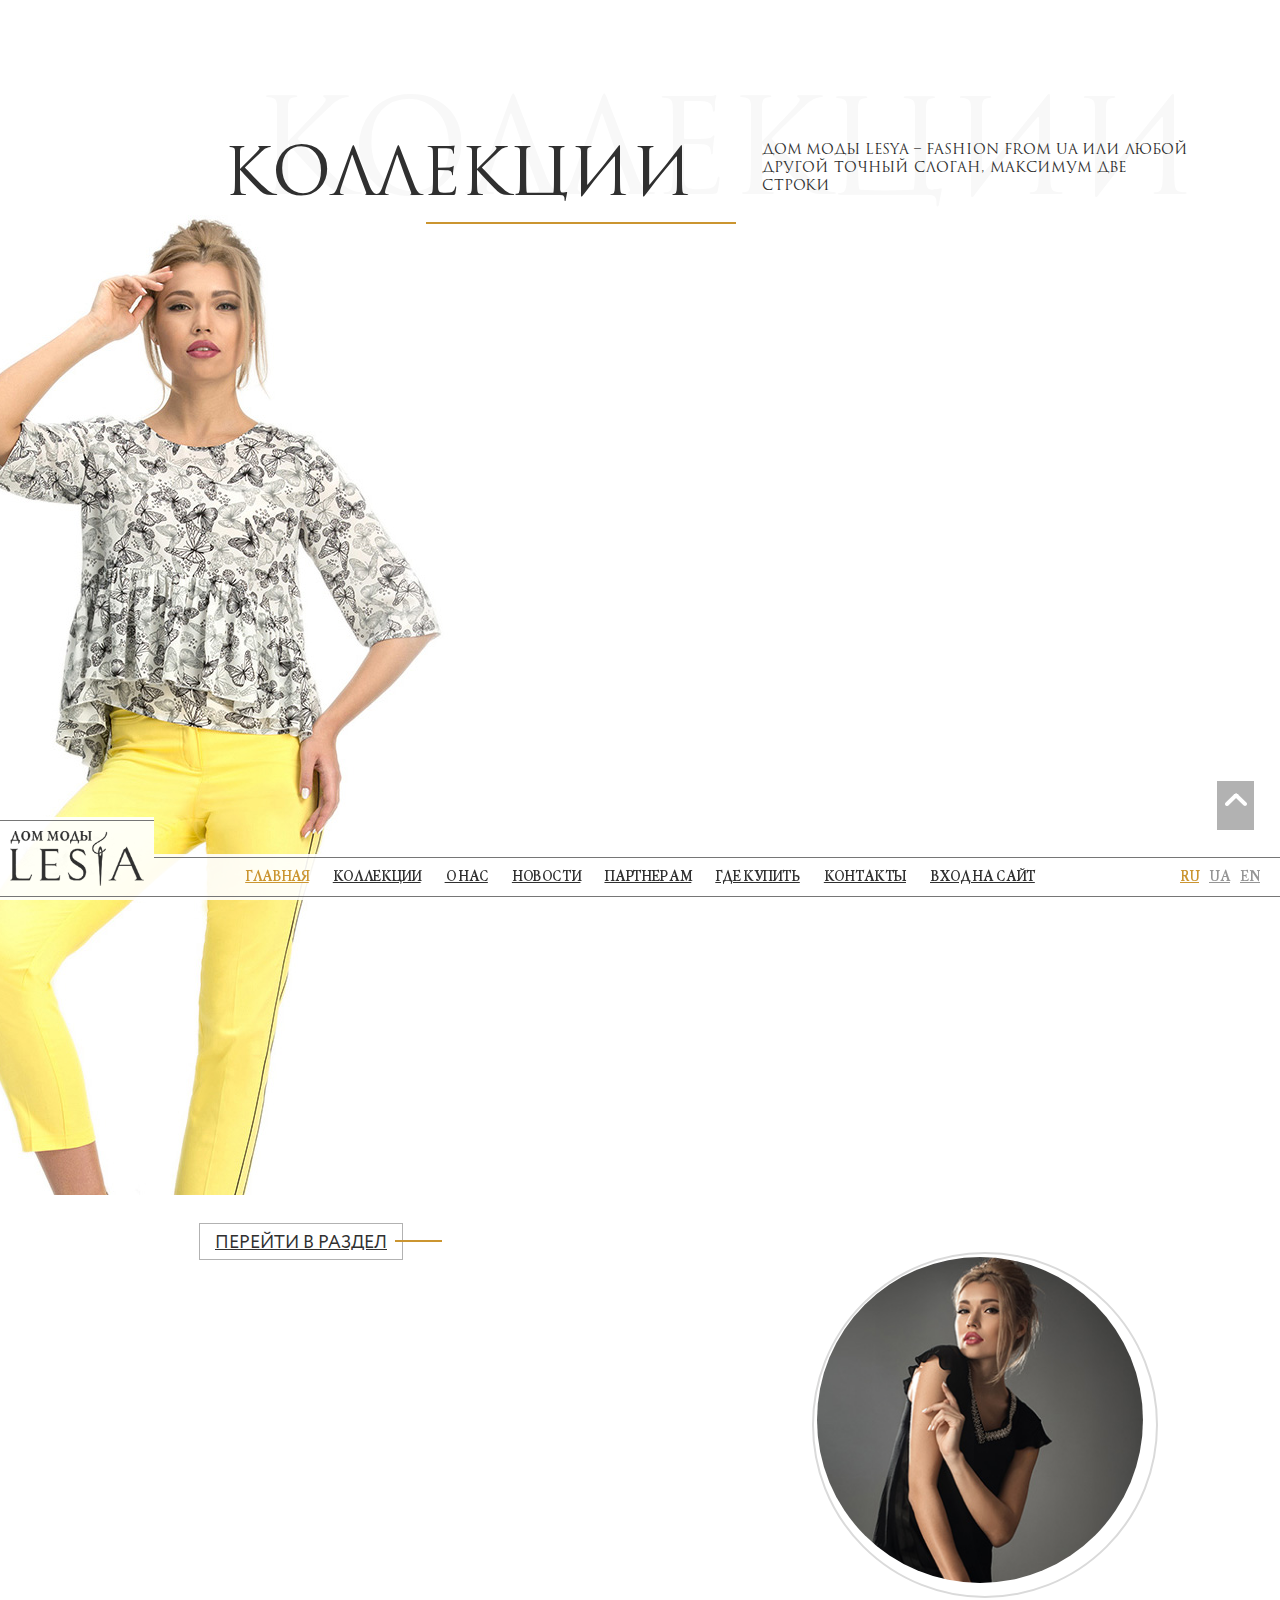
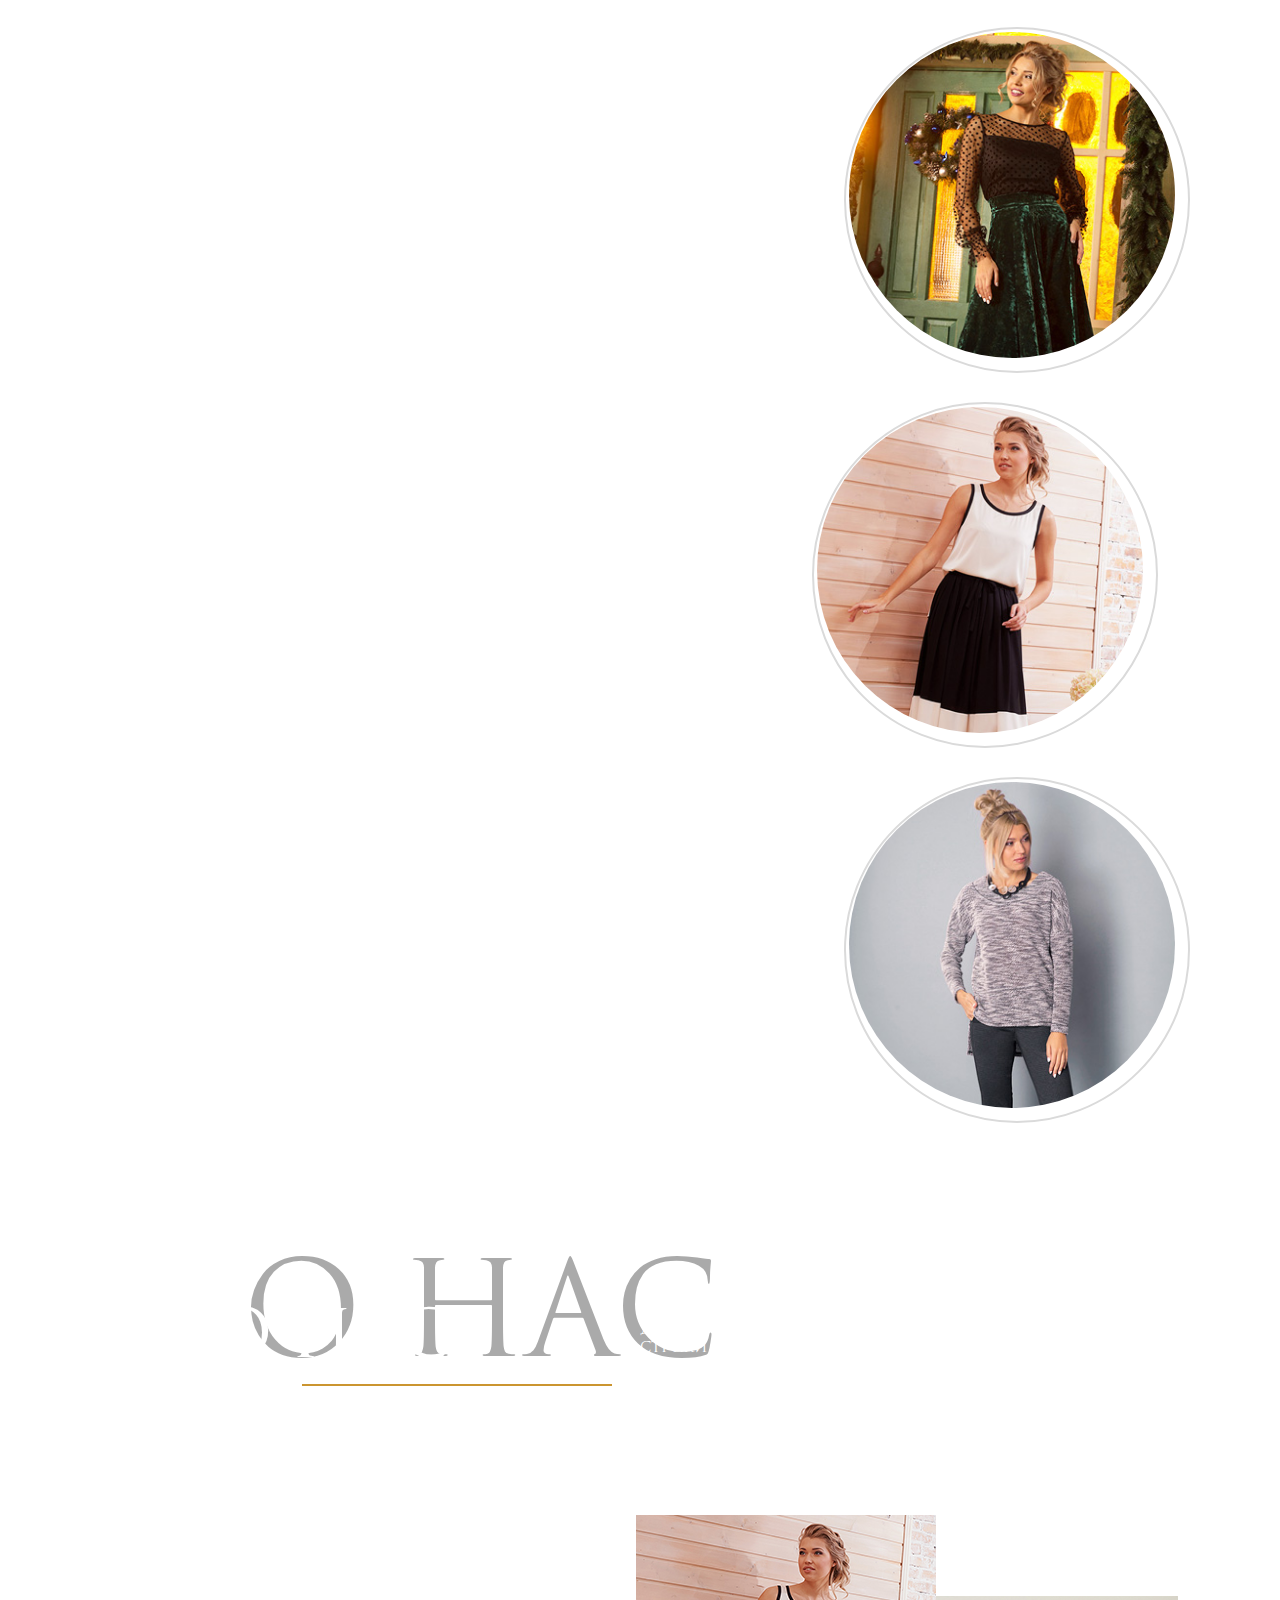
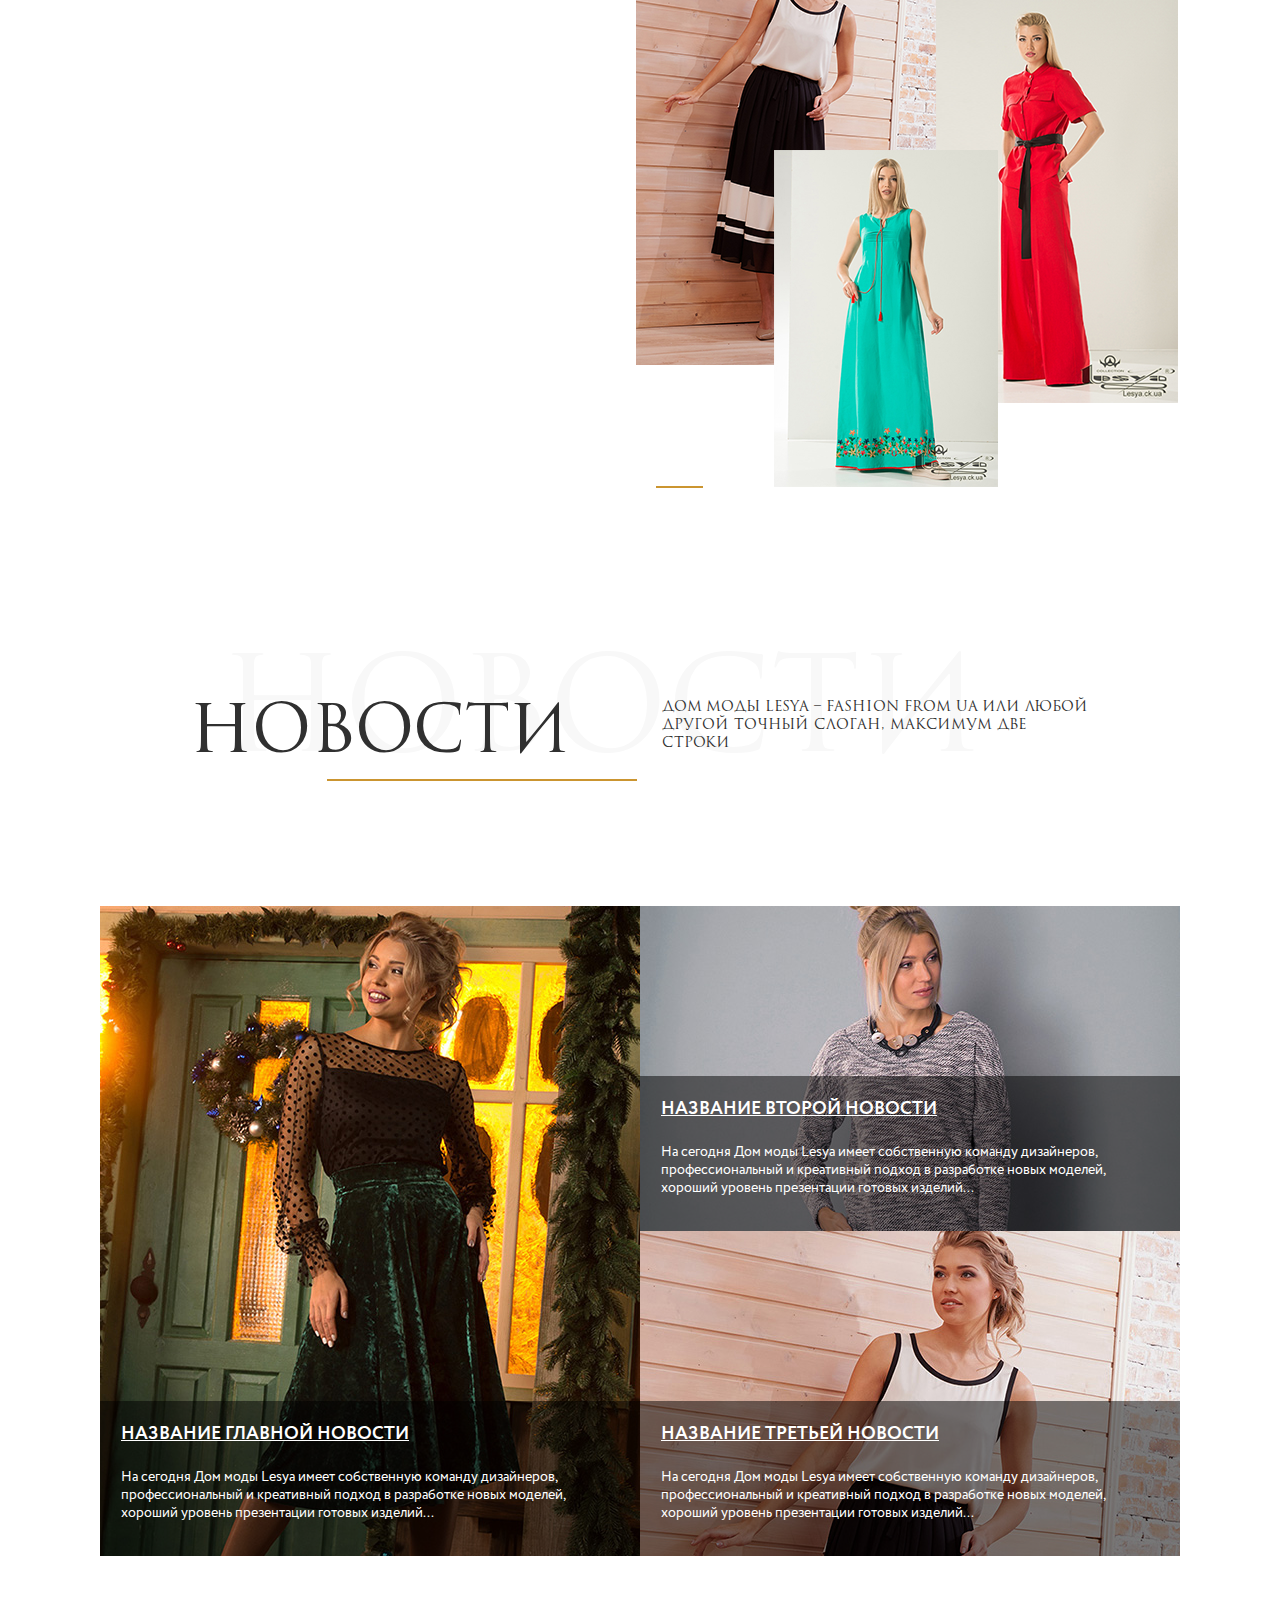
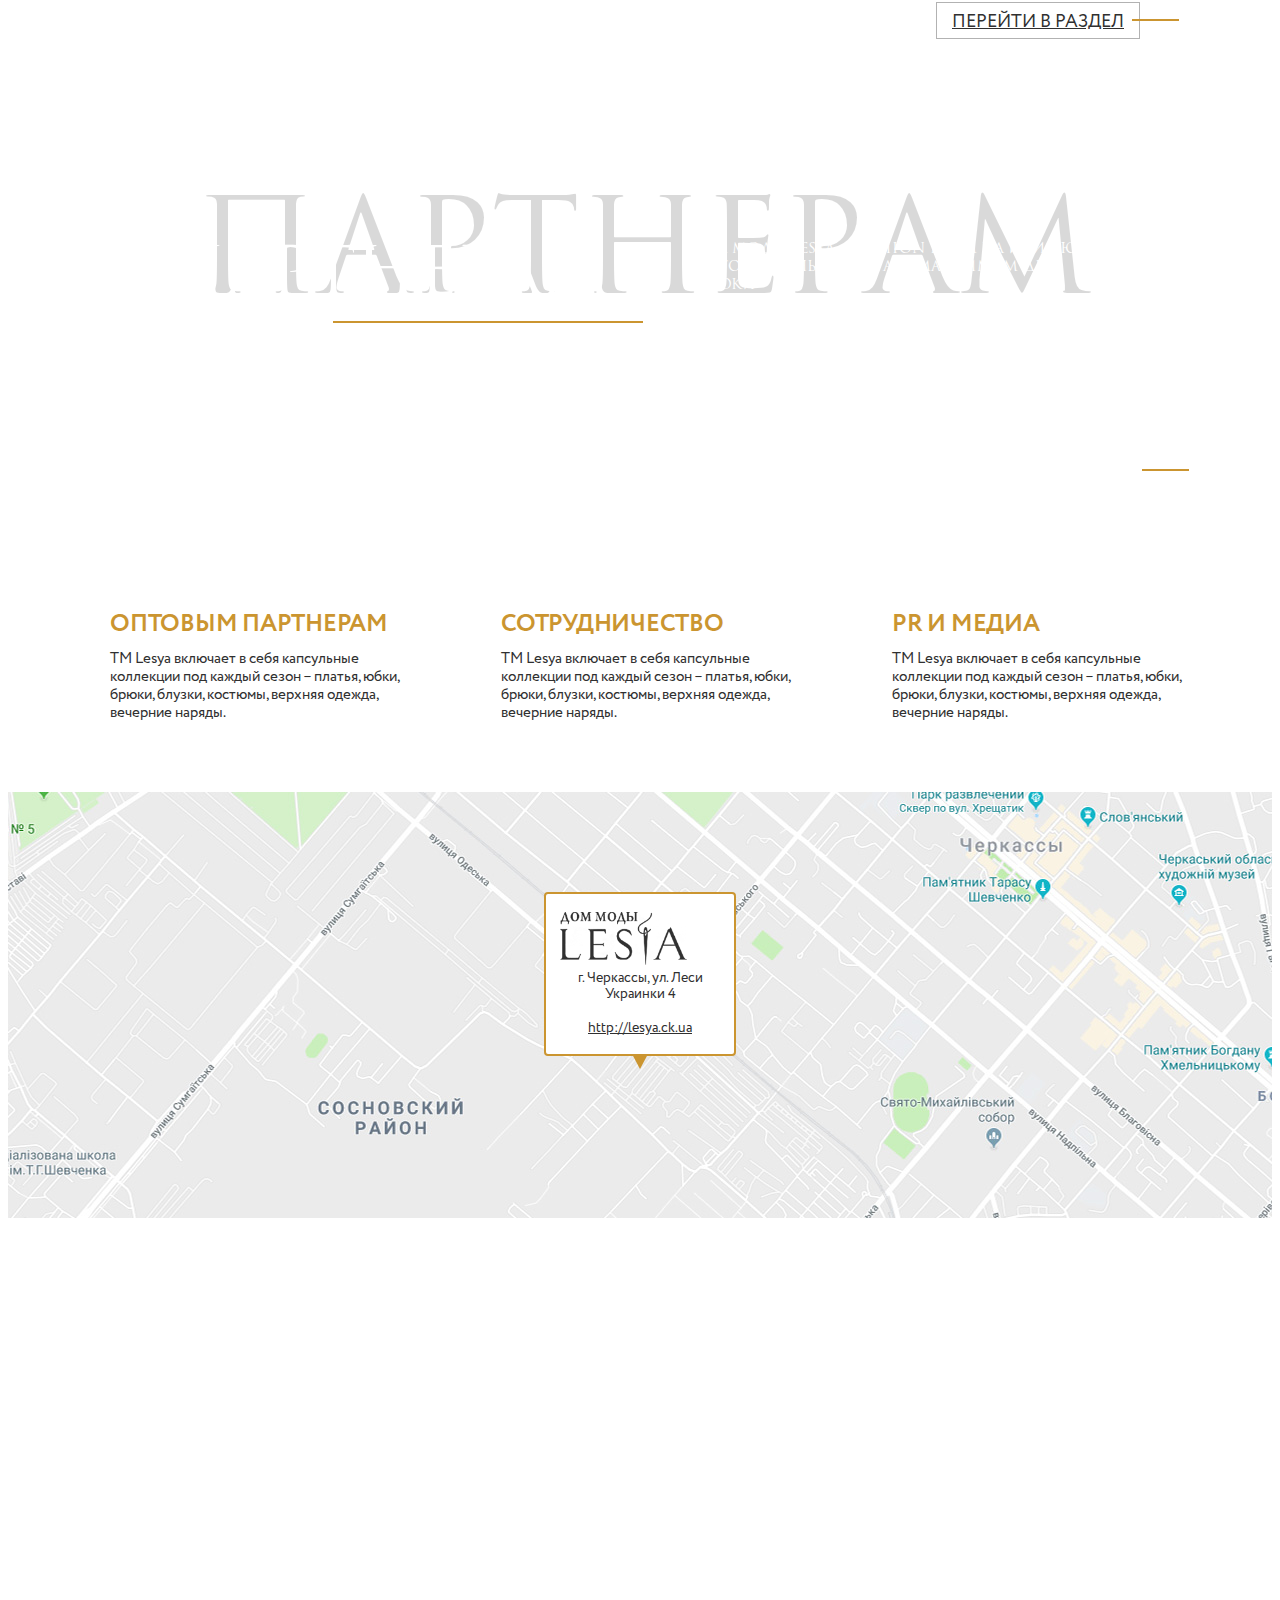
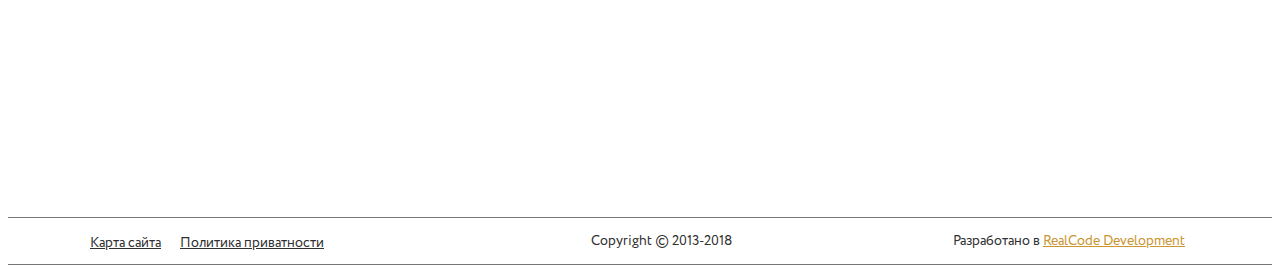
<file: index.html>
<!DOCTYPE html>
<html>
    <head>
        <meta http-equiv="Content-Type" content="text/html; charset=utf-8"/>
        <meta name="viewport" content="width=device-width, initial-scale=1">
        <link rel="shortcut icon" href="images/favicon.png"/>
        <link rel="stylesheet" href="fonts/fonts.css"/>
        <link rel="stylesheet" href="https://cdn.realcodeit.com/css/jquery.fancybox.min.css" />
        <link rel="stylesheet" href="https://cdn.realcodeit.com/css/animate.min.css" />
        <link rel="stylesheet" href="https://cdn.realcodeit.com/css/normalize.min.css" />
        <link rel="stylesheet" href="css/owl.carousel.min.css" />
        <link rel="stylesheet" href="https://cdn.realcodeit.com/css/reset.min.css" />
        <link rel="stylesheet" href="css/main.css"/>
        <title>Lesia</title>
    </head>
    <body>
        <div class="wrapper">
            <header>
                <div class="logo-wrap">
                    <a class="logo" href="#">
                        <img src="images/logo.png" alt="Дом моды Леся"/>
                    </a>
                </div>
                <nav>
                    <ul class="scroller">
                        <li class="active"><a href="#">Главная</a></li>
                        <li><a href="#collections">Коллекции</a></li>
                        <li><a href="#about">О нас</a></li>
                        <li><a href="#news">Новости</a></li>
                        <li><a href="#partners">Партнерам</a></li>
                        <li><a href="#map">Где купить</a></li>
                        <li><a href="#footer">Контакты</a></li>
                        <li><a href="#">Вход на сайт</a></li>
                    </ul>
                </nav>
                <div class="lang-wrap">
                    <div class="lang">
                        <a class="ru active" href="#">Ru</a>
                        <a class="ua" href="#">Ua</a>
                        <a class="en" href="#">En</a>
                    </div>
                </div>
            </header>
            <div class="owl-carousel main-slider" id="main-slider">
                <div class="slide-1">
                    <div class="text-center">
                        <div class="text-wrap">
                            <p class="slogan">Будь загадкой...</p>
                            <p>
                                Здесь находится небольшой приветственный seo-текст, на
                                каждом из слайдов он может быть разным. ТМ Lesya включает
                                в себя капсульные коллекции под каждый сезон – платья,
                                юбки, брюки, блузки, костюмы, верхняя одежда, вечерние
                                наряды.
                            </p>
                        </div>
                    </div>
                </div>
                <div class="slide-2">
                    <div class="text-center">
                        <div class="text-wrap">
                            <p class="slogan">Будь особенной...</p>
                            <p>
                                Здесь находится небольшой приветственный seo-текст, на
                                каждом из слайдов он может быть разным. ТМ Lesya включает
                                в себя капсульные коллекции под каждый сезон – платья,
                                юбки, брюки, блузки, костюмы, верхняя одежда, вечерние
                                наряды.
                            </p>
                        </div>
                    </div>
                </div>
                <div class="slide-3">
                    <div class="text-center">
                        <div class="text-wrap">
                            <p class="slogan">Удивляй...</p>
                            <p>
                                Здесь находится небольшой приветственный seo-текст, на
                                каждом из слайдов он может быть разным. ТМ Lesya включает
                                в себя капсульные коллекции под каждый сезон – платья,
                                юбки, брюки, блузки, костюмы, верхняя одежда, вечерние
                                наряды.
                            </p>
                        </div>
                    </div>
                </div>
            </div>
        </div>
        <div class="collections scrollme" id="collections">
            <div class="collections-center clearfix">
                <div class="title-wrap clearfix">
                    <p>Коллекции</p>
                    <span class="title-shadow">Коллекции</span>
                    <div class="title-descr">
                        Дом моды Lesya – fashion from UA или любой
                        другой точный слоган, максимум две строки
                    </div>
                </div>
                <div
                    class="coll-img animateme"
                    data-when="span"
                    data-from="0.6"
                    data-to="0.2"
                    data-opacity="0"
                    data-translatex="-200"
                >
                </div>
                <ul class="coll-list">
                    <li>
                        <a class="coll-link" href="#"></a>
                        <span>Весна-лето 2018</span>
                        <div class="img-wrap">
                            <img src="images/coll-img-1.jpg" alt=""/>
                        </div>
                    </li>
                    <li>
                        <a class="coll-link" href="#"></a>
                        <span>Вечернее 2018</span>
                        <div class="img-wrap">
                            <img src="images/coll-img-2.jpg" alt=""/>
                        </div>
                    </li>
                    <li>
                        <a class="coll-link" href="#"></a>
                        <span>Осень-Зима 2017-2018</span>
                        <div class="img-wrap">
                            <img src="images/coll-img-3.jpg" alt=""/>
                        </div>
                    </li>
                    <li>
                        <a class="coll-link" href="#"></a>
                        <span>Категории</span>
                        <div class="img-wrap">
                            <img src="images/coll-img-4.jpg" alt=""/>
                        </div>
                    </li>
                </ul>
                <a class="go-to-category" href="#">Перейти в раздел</a>
            </div>
        </div>
        <div class="about" id="about">
            <div class="about-center">
                <div class="title-wrap clearfix">
                    <p>О нас</p>
                    <span class="title-shadow">О нас</span>
                    <div class="title-descr">
                        Дом моды Lesya – fashion from UA или любой
                        другой точный слоган, максимум две строки
                    </div>
                </div>
                <div class="text-about">
                    <p>
                        ТМ Lesya на сегодняшний день выпускает капсульные сезонные
                        коллекции, имеет узкую аудиторию приверженцев бренда среди
                        конечного потребителя, работает по системе продаж через
                        оптовиков без выделения в отдельный бренд, без маркетинговой
                        поддержки. Доля рынка на текущий момент не установлена.
                        Продается как по Украине, так и за рубеж (страны СНГ).
                    </p>
                    <p>
                        Фабрика им. Леси Украинки была создана в 1971 году как
                        фабрика по созданию вышитых изделий.
                    </p>
                    <p>
                        Бренд Lesya появился в 1991 году и продолжает радовать своих
                        приверженцев все более новыми, современными, изысканными
                        коллекциями.
                    </p>
                    <p>
                        На сегодня Дом моды Lesya имеет собственную команду дизайнеров,
                        профессиональный и креативный подход в разработке новых моделей,
                        хороший уровень презентации готовых изделий (презентационный
                        зал, хорошо подобранная модель, профессиональные фото).
                    </p>
                    <a class="go-to-category" href="#">Перейти в раздел</a>
                </div>
                <div class="img-about"></div>
            </div>
        </div>
        <div class="news" id="news">
            <div class="news-center clearfix">
                <div class="title-wrap clearfix">
                    <p>Новости</p>
                    <span class="title-shadow">Новости</span>
                    <div class="title-descr">
                        Дом моды Lesya – fashion from UA или любой
                        другой точный слоган, максимум две строки
                    </div>
                </div>
                <div class="news-wrap">
                    <div class="main-news">
                        <div class="title-news">
                            <a href="#">Название главной новости</a>
                            <p>
                                На сегодня Дом моды Lesya имеет собственную команду
                                дизайнеров, профессиональный и креативный подход в
                                разработке новых моделей, хороший уровень презентации
                                готовых изделий...
                            </p>
                        </div>
                        <img src="images/main-news-bg.jpg" alt="Название главной новости"/>
                    </div>
                    <div class="sub-news">
                        <div class="item">
                            <div class="title-news">
                                <a href="#">Название второй новости</a>
                                <p>
                                    На сегодня Дом моды Lesya имеет собственную команду
                                    дизайнеров, профессиональный и креативный подход в
                                    разработке новых моделей, хороший уровень презентации
                                    готовых изделий...
                                </p>
                            </div>
                            <img src="images/news-bg.jpg" alt="Название второй новости"/>
                        </div>
                        <div class="item">
                            <div class="title-news">
                                <a href="#">Название третьей новости</a>
                                <p>
                                    На сегодня Дом моды Lesya имеет собственную команду
                                    дизайнеров, профессиональный и креативный подход в
                                    разработке новых моделей, хороший уровень презентации
                                    готовых изделий...
                                </p>
                            </div>
                            <img src="images/news-bg-2.jpg" alt="Название третьей новости"/>
                        </div>
                    </div>
                </div>
                <a class="go-to-category" href="#">Перейти в раздел</a>
            </div>
        </div>
        <div class="for-partners" id="partners">
            <div class="partners-title-wrap">
                <div class="partners-center clearfix">
                    <div class="title-wrap clearfix">
                        <p>Партнерам</p>
                        <span class="title-shadow">Партнерам</span>
                        <div class="title-descr">
                            Дом моды Lesya – fashion from UA или любой
                            другой точный слоган, максимум две строки
                        </div>
                    </div>
                    <a class="go-to-category" href="#">Перейти в раздел</a>
                </div>
            </div>
            <div class="partners-info">
                <ul>
                    <li>
                        <p class="p-title">Оптовым партнерам</p>
                        <p>
                            ТМ Lesya включает в себя капсульные коллекции под
                            каждый сезон – платья, юбки, брюки, блузки, костюмы,
                            верхняя одежда, вечерние наряды.
                        </p>
                    </li>
                    <li>
                        <p class="p-title">Сотрудничество</p>
                        <p>
                            ТМ Lesya включает в себя капсульные коллекции под
                            каждый сезон – платья, юбки, брюки, блузки, костюмы,
                            верхняя одежда, вечерние наряды.
                        </p>
                    </li>
                    <li>
                        <p class="p-title">Pr и медиа</p>
                        <p>
                            ТМ Lesya включает в себя капсульные коллекции под
                            каждый сезон – платья, юбки, брюки, блузки, костюмы,
                            верхняя одежда, вечерние наряды.
                        </p>
                    </li>
                </ul>
            </div>
        </div>
        <div class="map" id="map">
            <div class="pin-shop">
                <span class="logo"></span>
                <p>г. Черкассы, ул. Леси Украинки 4</p>
                <a href="http://lesya.ck.ua" target="_blank">http://lesya.ck.ua</a>
            </div>
        </div>
        <div class="slogan-block" id="footer">
            <div class="slogan-center">
                <p>Ещё какой-то заключительный слоган...</p>
            </div>
        </div>
        <footer>
            <div class="footer-wrap">
                <div class="footer-center">
                    <div class="f-links">
                        <a href="#">Карта сайта</a>
                        <a href="#">Политика приватности</a>
                    </div>
                    <p>Copyright © 2013-2018</p>
                    <p>Разработано в <a href="http://ua.realcodeit.com/" target="_blank">RealCode Development</a></p>
                </div>
            </div>
        </footer>
        <div id="back-top">
            <a href="#"></a>
        </div>
        <script src="https://cdn.realcodeit.com/js/jquery-2.1.3.min.js"></script>
        <script src="https://cdn.realcodeit.com/js/jquery.fancybox.min.js"></script>
        <script src="js/owl.carousel.min.js"></script>
        <script src="js/jquery.scrollme.min.js"></script>
        <script src="js/jquery.flexslider.js"></script>
        <script src="js/main.js"></script>
    </body>
</html>
</file>
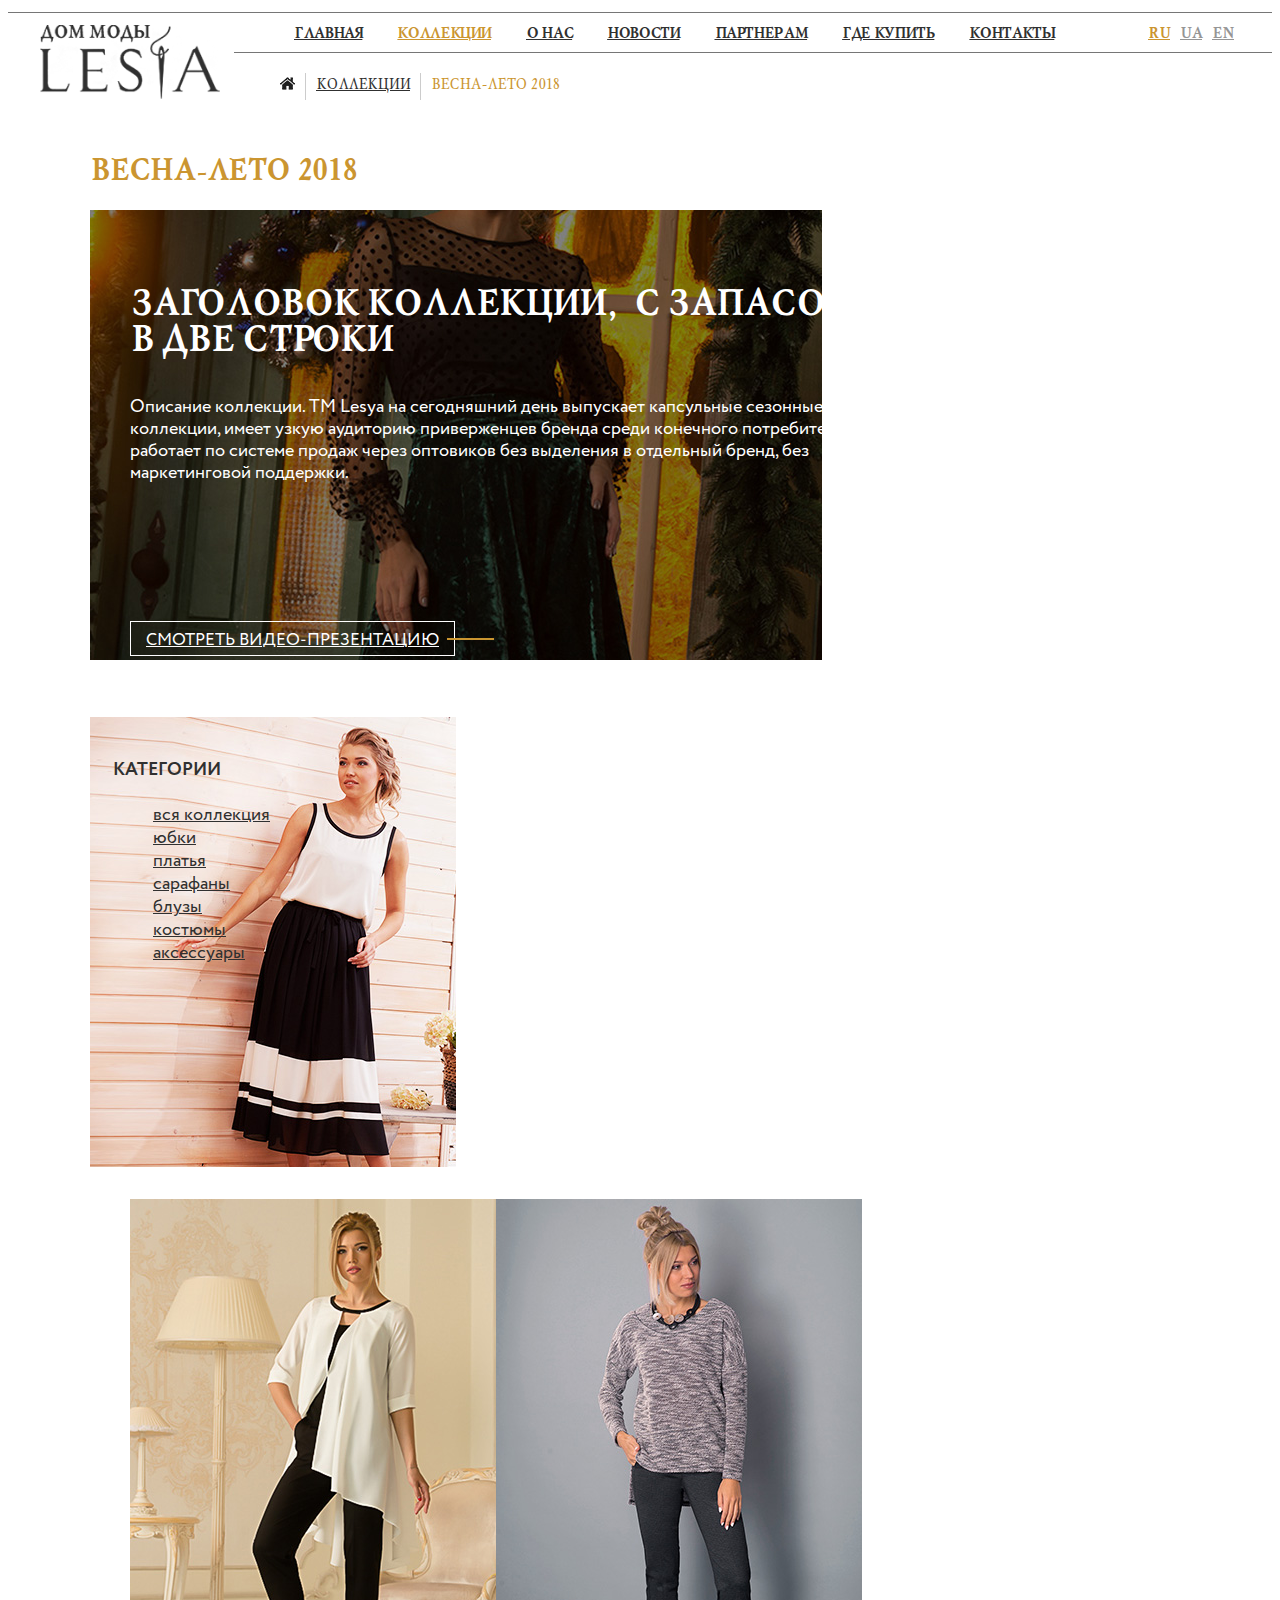
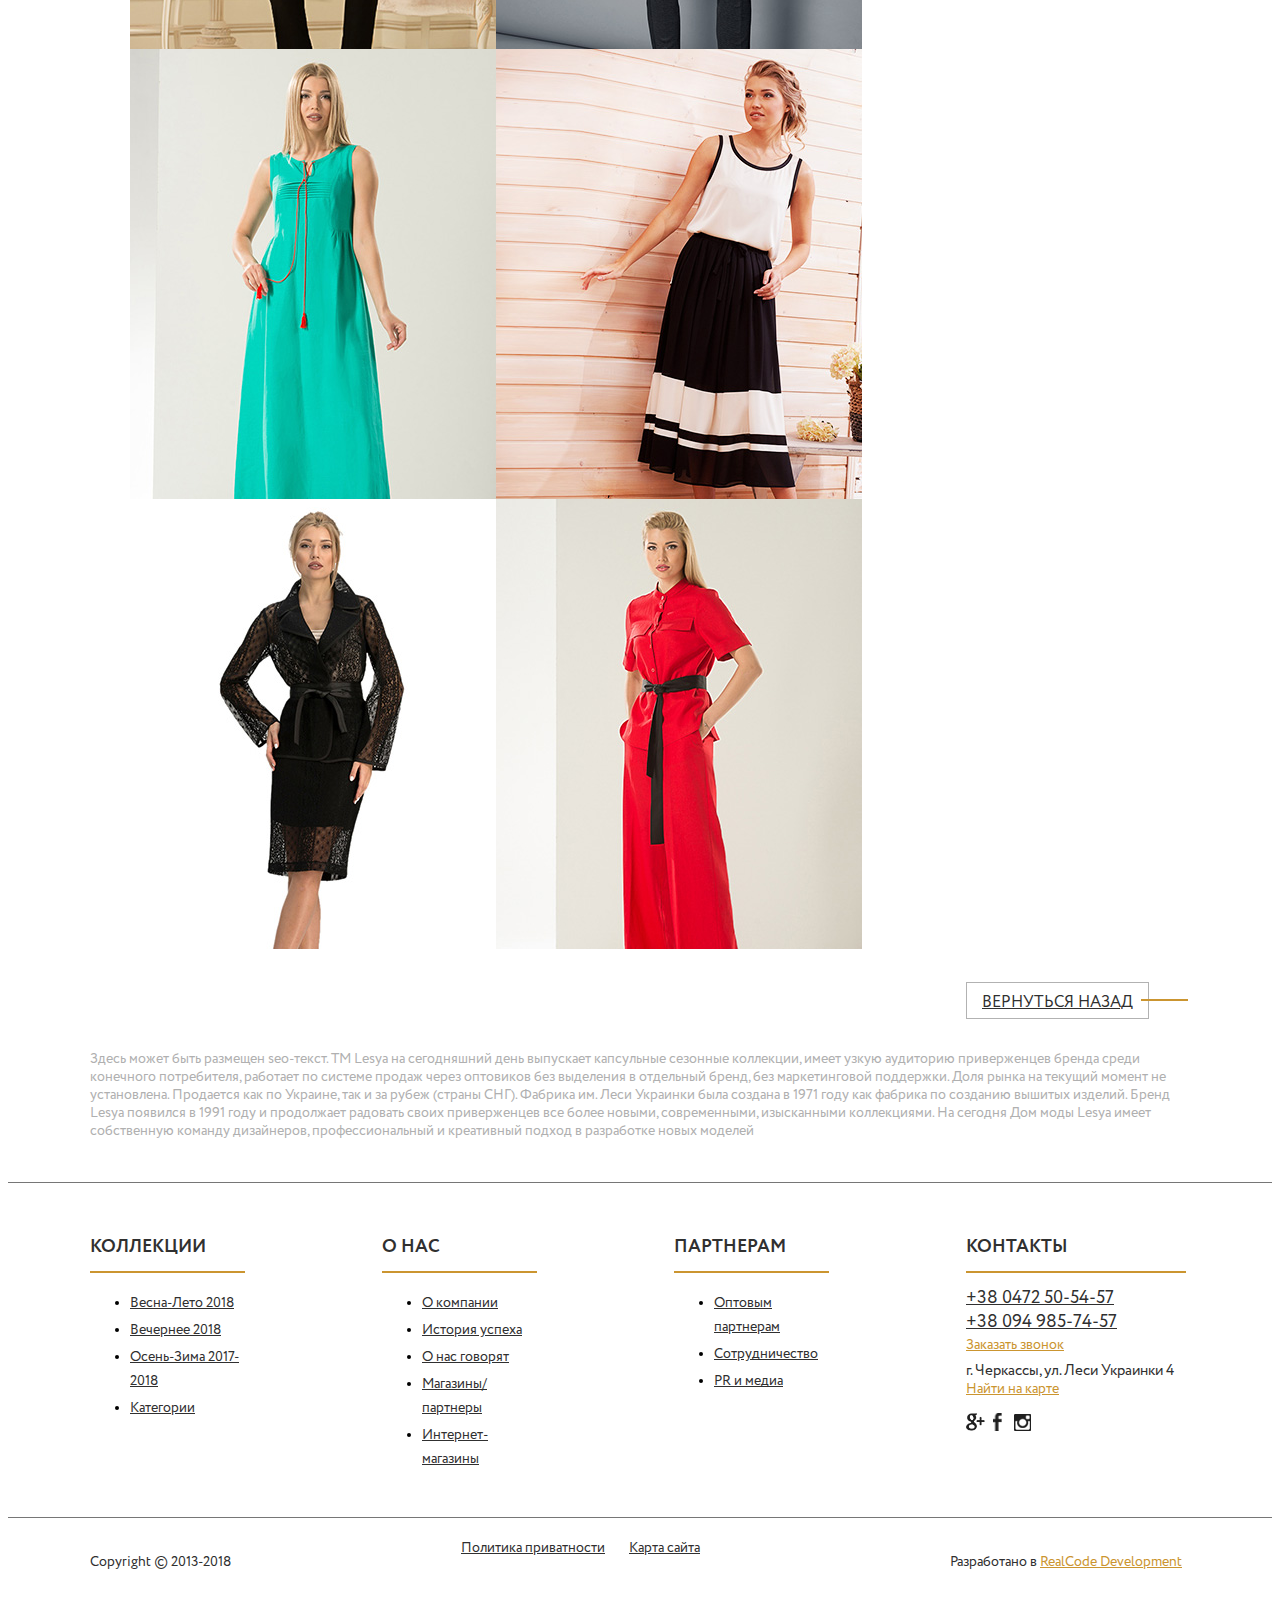
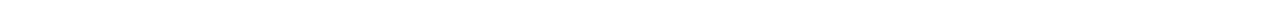
<file: inner-catalog.html>
<!DOCTYPE html>
<html>
    <head>
        <meta http-equiv="Content-Type" content="text/html; charset=utf-8"/>
        <meta name="viewport" content="width=device-width, initial-scale=1">
        <link rel="shortcut icon" href="images/favicon.png"/>
        <link rel="stylesheet" href="fonts/fonts.css"/>
        <link rel="stylesheet" href="https://cdn.realcodeit.com/css/jquery.fancybox.min.css" />
        <link rel="stylesheet" href="https://cdn.realcodeit.com/css/animate.min.css" />
        <link rel="stylesheet" href="https://cdn.realcodeit.com/css/normalize.min.css" />
        <link rel="stylesheet" href="css/owl.carousel.min.css" />
        <link rel="stylesheet" href="https://cdn.realcodeit.com/css/reset.min.css" />
        <link rel="stylesheet" href="css/main.css"/>
        <title>Lesia</title>
    </head>
    <body>
        <div class="wrapper-h">
            <header class="inner-header">
                <div class="inner-header-center">
                    <a class="logo" href="#">
                        <img src="images/logo.png" alt=""/>
                    </a>
                    <nav>
                        <ul>
                            <li><a href="#">Главная</a></li>
                            <li class="active li-drop">
                                <a href="#">Коллекции</a>
                                <ul class="drop">
                                    <li><a href="#">Весна-лето 2018</a></li>
                                    <li><a href="#">Вечернее 2018</a></li>
                                    <li><a href="#">Осень-зима 2017-2018</a></li>
                                    <li><a href="#">Категории</a></li>
                                </ul>
                            </li>
                            <li class="li-drop">
                                <a href="#">О нас</a>
                                <ul class="drop">
                                    <li><a href="#">О компании</a></li>
                                    <li><a href="#">История успеха</a></li>
                                    <li><a href="#">О нас говорят</a></li>
                                </ul>
                            </li>
                            <li><a href="#">Новости</a></li>
                            <li class="li-drop">
                                <a href="#">Партнерам</a>
                                <ul class="drop">
                                    <li><a href="#">Оптовым партнерам</a></li>
                                    <li><a href="#">Сотрудничество</a></li>
                                    <li><a href="#">PR и медиа</a></li>
                                </ul>
                            </li>
                            <li class="li-drop">
                                <a href="#">Где купить</a>
                                <ul class="drop">
                                    <li><a href="#">Магазины/партнеры</a></li>
                                    <li><a href="#">Интернет-магазины</a></li>
                                </ul>
                            </li>
                            <li><a href="#">Контакты</a></li>
                        </ul>
                    </nav>
                    <div class="lang">
                        <a class="ru active" href="#">Ru</a>
                        <a class="ua" href="#">Ua</a>
                        <a class="en" href="#">En</a>
                    </div>
                </div>
            </header>
            <div class="speedbar">
                <ul>
                    <li><a href="#" class="home"></a></li>
                    <li><a href="#">Коллекции</a></li>
                    <li>Весна-Лето 2018</li>
                </ul>
            </div>
        </div>
        <div class="inner-content">
            <div class="content-center clearfix">
                <h1>Весна-Лето 2018</h1>
                <div class="main-collection-block">
                    <div class="welcoming">
                        <h2>Заголовок коллекции, с запасом в две строки</h2>
                        <p>
                            Описание коллекции. ТМ Lesya на сегодняшний день выпускает капсульные
                            сезонные коллекции, имеет узкую аудиторию приверженцев бренда среди
                            конечного потребителя, работает по системе продаж через оптовиков без
                            выделения в отдельный бренд, без маркетинговой поддержки.
                        </p>
                        <a class="video-presentation" href="#">Смотреть видео-презентацию</a>
                    </div>
                    <div class="coll-menu">
                        <p>Категории</p>
                        <ul>
                            <li><a href="#">вся коллекция</a></li>
                            <li><a href="#">юбки</a></li>
                            <li><a href="#">платья</a></li>
                            <li><a href="#">сарафаны</a></li>
                            <li><a href="#">блузы</a></li>
                            <li><a href="#">костюмы</a></li>
                            <li><a href="#">аксессуары</a></li>
                        </ul>
                    </div>
                </div>
                <ul>
                    <li>
                        <a class="more" href="#">Подробнее</a>
                        <span class="bg"></span>
                        <img src="images/coll-item-1.jpg" alt=""/>
                    </li>
                    <li>
                        <a class="more" href="#">Подробнее</a>
                        <span class="bg"></span>
                        <img src="images/coll-item-2.jpg" alt=""/>
                    </li>
                    <li>
                        <a class="more" href="#">Подробнее</a>
                        <span class="bg"></span>
                        <img src="images/coll-item-3.jpg" alt=""/>
                    </li>
                    <li>
                        <a class="more" href="#">Подробнее</a>
                        <span class="bg"></span>
                        <img src="images/coll-item-4.jpg" alt=""/>
                    </li>
                    <li>
                        <a class="more" href="#">Подробнее</a>
                        <span class="bg"></span>
                        <img src="images/coll-item-5.jpg" alt=""/>
                    </li>
                    <li>
                        <a class="more" href="#">Подробнее</a>
                        <span class="bg"></span>
                        <img src="images/coll-item-6.jpg" alt=""/>
                    </li>
                </ul>
                <a class="go-back" href="#">Вернуться назад</a>
                <p class="seo">
                    Здесь может быть размещен seo-текст. ТМ Lesya на сегодняшний
                    день выпускает капсульные сезонные коллекции, имеет узкую
                    аудиторию приверженцев бренда среди конечного потребителя,
                    работает по системе продаж через оптовиков без выделения в
                    отдельный бренд, без маркетинговой поддержки. Доля рынка на
                    текущий момент не установлена. Продается как по Украине, так
                    и за рубеж (страны СНГ). Фабрика им. Леси Украинки была создана
                    в 1971 году как фабрика по созданию вышитых изделий.
                    Бренд Lesya появился в 1991 году и продолжает радовать своих
                    приверженцев все более новыми, современными, изысканными
                    коллекциями. На сегодня Дом моды Lesya имеет собственную команду
                    дизайнеров, профессиональный и креативный подход в разработке
                    новых моделей
                </p>
            </div>
        </div>
        <footer>
            <div class="main-footer">
                <div class="footer-center">
                    <div class="f-menu">
                        <p>Коллекции</p>
                        <ul>
                            <li><a href="#">Весна-Лето 2018</a></li>
                            <li><a href="#">Вечернее 2018</a></li>
                            <li><a href="#">Осень-Зима 2017-2018</a></li>
                            <li><a href="#">Категории</a></li>
                        </ul>
                    </div>
                    <div class="f-menu">
                        <p>О нас</p>
                        <ul>
                            <li><a href="#">О компании</a></li>
                            <li><a href="#">История успеха</a></li>
                            <li><a href="#">О нас говорят</a></li>
                            <li><a href="#">Магазины/партнеры</a></li>
                            <li><a href="#">Интернет-магазины</a></li>
                        </ul>
                    </div>
                    <div class="f-menu">
                        <p>Партнерам</p>
                        <ul>
                            <li><a href="#">Оптовым партнерам</a></li>
                            <li><a href="#">Сотрудничество</a></li>
                            <li><a href="#">PR и медиа</a></li>
                        </ul>
                    </div>
                    <div class="f-contact">
                        <p class="title">Контакты</p>
                        <a class="tel" href="tel:+380472505457">+38 0472 50-54-57</a>
                        <a class="tel" href="tel:+380949857457">+38 094 985-74-57</a>
                        <a class="order-call" href="#" id="modal">Заказать звонок</a>
                        <p class="address">г. Черкассы, ул. Леси Украинки 4</p>
                        <a class="f-map" href="#">Найти на карте</a>
                        <div class="f-social">
                            <a class="google" href="#"></a>
                            <a class="fb" href="#"></a>
                            <a class="insta" href="#"></a>
                        </div>
                    </div>
                </div>
            </div>
            <div class="subfooter">
                <div class="subfooter-center">
                    <p>Copyright © 2013-2018</p>
                    <div class="f-links">
                        <a href="#">Политика приватности</a>
                        <a href="#">Карта сайта</a>
                    </div>
                    <p>Разработано в <a href="http://ua.realcodeit.com/" target="_blank">RealCode Development</a></p>
                </div>
            </div>
        </footer>
        <div id="modal-window" class="modal-window">
            <span id="close-button" class="close-button"></span>
            <h5>Заказать обратный звонок</h5>
            <p>Оставьте свои контактные данные и мы Вам перезвоним!</p>
            <form action="#">
                <input type="text" placeholder="Имя"/>
                <input type="text" placeholder="Номер телефона"/>
                <button type="submit">Заказать звонок</button>
            </form>
        </div>
        <div id="overlay" class="overlay"></div>
        <script src="https://cdn.realcodeit.com/js/jquery-2.1.3.min.js"></script>
        <script src="https://cdn.realcodeit.com/js/jquery.fancybox.min.js"></script>
        <script src="js/jquery.flexslider.js"></script>
        <script src="js/owl.carousel.min.js"></script>
        <script src="js/main.js"></script>
    </body>
</html>
</file>
<file: fonts/fonts.css>
@font-face {
    font-family: 'Circe_light';
    src: url('CRC35.eot');
    src: local('☺'),
    url('CRC35.woff') format('woff'),
    url('CRC35.ttf') format('truetype'),
    url('CRC35.svg') format('svg');
    font-weight: normal;
    font-style: normal;
}

@font-face {
	font-family: 'Circe_regular';
	src: url('CRC55.eot');
	src: local('☺'),
    url('CRC55.woff') format('woff'),
    url('CRC55.ttf') format('truetype'),
    url('CRC55.svg') format('svg');
	font-weight: normal;
	font-style: normal;
}

@font-face {
    font-family: 'Circe_bold';
    src: url('CRC65.eot');
    src: local('☺'),
    url('CRC65.woff') format('woff'),
    url('CRC65.ttf') format('truetype'),
    url('CRC65.svg') format('svg');
    font-weight: normal;
    font-style: normal;
}

@font-face {
    font-family: 'Romul';
    src: url('ROMUL.eot');
    src: local('☺'),
    url('ROMUL.ttf') format('truetype'),
    url('ROMUL.svg') format('svg'),
    url('ROMUL.woff2') format('woff2'),
    url('ROMUL.woff') format('woff');
    font-weight: normal;
    font-style: normal;
}

@font-face {
    font-family: 'MYSLC_regular';
    src: url('MYSLC.eot');
    src: local('☺'),
    url('MYSLC.ttf') format('truetype'),
    url('MYSLC.svg') format('svg'),
    url('MYSLC.woff2') format('woff2'),
    url('MYSLC.woff') format('woff');
    font-weight: normal;
    font-style: normal;
}

@font-face {
    font-family: 'MYSLC_bold';
    src: url('MYSLC-BOLD.eot');
    src: local('☺'),
    url('MYSLC-BOLD.ttf') format('truetype'),
    url('MYSLC-BOLD.svg') format('svg'),
    url('MYSLC-BOLD.woff2') format('woff2'),
    url('MYSLC-BOLD.woff') format('woff');
    font-weight: normal;
    font-style: normal;
}
</file>
<file: css/main.css>
/* Underline From Left */
.hvr-underline-from-left {
  display: inline-block;
  vertical-align: middle;
  -webkit-transform: translateZ(0);
  transform: translateZ(0);
  box-shadow: 0 0 1px transparent;
  -webkit-backface-visibility: hidden;
  backface-visibility: hidden;
  -moz-osx-font-smoothing: grayscale;
  position: relative;
  overflow: hidden; }
  .hvr-underline-from-left:before {
    content: "";
    position: absolute;
    z-index: -1;
    left: 0;
    right: 100%;
    bottom: 0;
    background: #fb7f27;
    height: 2px;
    -webkit-transition-property: right;
    transition-property: right;
    -webkit-transition-duration: 0.3s;
    transition-duration: 0.3s;
    -webkit-transition-timing-function: ease-out;
    transition-timing-function: ease-out; }
  .hvr-underline-from-left:hover:before, .hvr-underline-from-left:focus:before, .hvr-underline-from-left:active:before {
    right: 0; }

.clearfix:after {
  content: ".";
  visibility: hidden;
  display: block;
  height: 0;
  clear: both; }

.hidden {
  visibility: hidden; }
  @media only screen and (max-width: 992px) {
    .hidden {
      visibility: visible; } }

@media only screen and (max-width: 992px) {
  .animated {
    animation: none; } }

.delay-1 {
  -webkit-animation-delay: 0.5s;
  -moz-animation-delay: 0.5s;
  animation-delay: 0.5s;
  animation-duration: 1.5s; }

body {
  font-family: "Circe_regular", sans-serif;
  font-weight: 400; }

.wrapper {
  position: relative; }
  .wrapper header {
    position: fixed;
    bottom: 0;
    left: 0;
    right: 0;
    z-index: 10;
    font-size: 0; }
    .wrapper header .logo-wrap {
      background: rgba(255, 255, 255, 0.9);
      padding: 3px 0;
      width: 12%;
      display: inline-block;
      vertical-align: bottom;
      text-align: center; }
      @media only screen and (max-width: 1150px) {
        .wrapper header .logo-wrap img {
          width: 127px; } }
      .wrapper header .logo-wrap .logo {
        display: block;
        border-top: 1px solid #767676;
        border-bottom: 1px solid #767676;
        padding: 10px; }
        .wrapper header .logo-wrap .logo img {
          width: 100%;
          max-width: 239px; }
    .wrapper header nav {
      display: inline-block;
      background: rgba(255, 255, 255, 0.9);
      padding: 3px 0;
      text-align: center;
      width: 76%; }
      @media only screen and (max-width: 1150px) {
        .wrapper header nav {
          vertical-align: bottom; } }
      .wrapper header nav ul {
        border-top: 1px solid #767676;
        border-bottom: 1px solid #767676;
        padding: 16px 20px 14px; }
        @media only screen and (max-width: 1150px) {
          .wrapper header nav ul {
            padding: 15px 10px 14px !important; } }
        .wrapper header nav ul li {
          display: inline-block;
          margin-right: 35px; }
          .wrapper header nav ul li:last-child {
            margin-right: 0; }
          @media only screen and (max-width: 1150px) {
            .wrapper header nav ul li {
              margin-right: 15px !important; } }
          .wrapper header nav ul li a {
            font-size: 15px;
            font-family: "MYSLC_bold", sans-serif;
            text-transform: uppercase;
            color: #303030;
            letter-spacing: -0.025em; }
            .wrapper header nav ul li a:hover {
              color: #cb9530; }
            @media only screen and (max-width: 1150px) {
              .wrapper header nav ul li a {
                font-size: 13px !important; } }
        .wrapper header nav ul .active a {
          color: #cb9530; }
    .wrapper header .lang-wrap {
      display: inline-block;
      background: rgba(255, 255, 255, 0.9);
      padding: 3px 0;
      text-align: right;
      width: 12%; }
      .wrapper header .lang-wrap .lang {
        border-top: 1px solid #767676;
        border-bottom: 1px solid #767676;
        padding: 16px 20px 14px 0; }
        @media only screen and (max-width: 1150px) {
          .wrapper header .lang-wrap .lang {
            padding: 15px 20px 14px 0 !important; } }
        .wrapper header .lang-wrap .lang a {
          display: inline-block;
          margin-right: 10px;
          font-size: 15px;
          color: #959595;
          text-transform: uppercase;
          font-family: "MYSLC_bold", sans-serif; }
          .wrapper header .lang-wrap .lang a:last-child {
            margin-right: 0; }
          @media only screen and (max-width: 1150px) {
            .wrapper header .lang-wrap .lang a {
              font-size: 13px !important; } }
        .wrapper header .lang-wrap .lang .active {
          color: #cb9530; }
  .wrapper .header-scroll {
    bottom: auto;
    top: 0; }
    .wrapper .header-scroll nav, .wrapper .header-scroll .lang-wrap {
      vertical-align: top; }
    .wrapper .header-scroll nav {
      width: 80%;
      text-align: center; }
    .wrapper .header-scroll .logo-wrap {
      width: 8%; }
  .wrapper .owl-carousel {
    position: relative;
    overflow: hidden; }
    .wrapper .owl-carousel .slide-1, .wrapper .owl-carousel .slide-2, .wrapper .owl-carousel .slide-3 {
      background: url("../images/slide-1.jpg") no-repeat 50% 0;
      height: 1080px; }
      @media only screen and (max-width: 1150px) {
        .wrapper .owl-carousel .slide-1, .wrapper .owl-carousel .slide-2, .wrapper .owl-carousel .slide-3 {
          height: 740px; } }
      .wrapper .owl-carousel .slide-1 .text-center, .wrapper .owl-carousel .slide-2 .text-center, .wrapper .owl-carousel .slide-3 .text-center {
        width: 1100px;
        margin: 0 auto;
        padding-top: 250px; }
        @media only screen and (max-width: 1150px) {
          .wrapper .owl-carousel .slide-1 .text-center, .wrapper .owl-carousel .slide-2 .text-center, .wrapper .owl-carousel .slide-3 .text-center {
            width: 100%;
            padding: 200px 15px 0; } }
        .wrapper .owl-carousel .slide-1 .text-center .text-wrap, .wrapper .owl-carousel .slide-2 .text-center .text-wrap, .wrapper .owl-carousel .slide-3 .text-center .text-wrap {
          width: 480px;
          background: rgba(255, 255, 255, 0.7);
          padding: 25px; }
          .wrapper .owl-carousel .slide-1 .text-center .text-wrap > .slogan, .wrapper .owl-carousel .slide-2 .text-center .text-wrap > .slogan, .wrapper .owl-carousel .slide-3 .text-center .text-wrap > .slogan {
            font-size: 36px;
            font-family: "Romul", sans-serif;
            color: #303030; }
          .wrapper .owl-carousel .slide-1 .text-center .text-wrap p + p, .wrapper .owl-carousel .slide-2 .text-center .text-wrap p + p, .wrapper .owl-carousel .slide-3 .text-center .text-wrap p + p {
            margin-top: 20px;
            color: #303030;
            font-size: 16px;
            line-height: 24px; }
    .wrapper .owl-carousel .slide-2 {
      background: url("../images/slide-2.jpg") no-repeat;
      background-size: contain; }
      @media only screen and (max-width: 1150px) {
        .wrapper .owl-carousel .slide-2 {
          height: 740px; } }
    .wrapper .owl-carousel .slide-3 {
      background: url("../images/slide-3.jpg") no-repeat;
      background-size: contain; }
      @media only screen and (max-width: 1150px) {
        .wrapper .owl-carousel .slide-3 {
          height: 740px; } }
    .wrapper .owl-carousel .owl-nav {
      position: absolute;
      right: 50px;
      bottom: 30%; }
      .wrapper .owl-carousel .owl-nav .owl-prev, .wrapper .owl-carousel .owl-nav .owl-next {
        width: 32px;
        height: 32px;
        background: rgba(255, 255, 255, 0.4);
        padding-top: 9px;
        display: block; }
        .wrapper .owl-carousel .owl-nav .owl-prev:before, .wrapper .owl-carousel .owl-nav .owl-next:before {
          content: "";
          background: url("../images/slider-arrows.png") no-repeat 0 0;
          width: 22px;
          height: 13px;
          display: block;
          margin: 0 auto; }
        .wrapper .owl-carousel .owl-nav .owl-prev:hover, .wrapper .owl-carousel .owl-nav .owl-next:hover {
          background: #fff; }
        .wrapper .owl-carousel .owl-nav .owl-prev span, .wrapper .owl-carousel .owl-nav .owl-next span {
          display: none; }
      .wrapper .owl-carousel .owl-nav .owl-next {
        margin-top: 13px;
        padding-top: 11px; }
        .wrapper .owl-carousel .owl-nav .owl-next:before {
          background-position: 100% 100%; }

.collections {
  background: #fff;
  padding: 59px 0 0; }
  @media only screen and (max-width: 1150px) {
    .collections {
      padding: 35px 15px 0; } }
  .collections .collections-center {
    width: 1100px;
    margin: 0 auto; }
    @media only screen and (max-width: 1150px) {
      .collections .collections-center {
        width: 100%; } }
    .collections .collections-center .title-wrap {
      position: relative;
      width: 966px;
      float: right;
      z-index: 1; }
      @media only screen and (max-width: 1150px) {
        .collections .collections-center .title-wrap {
          width: 910px; } }
      .collections .collections-center .title-wrap p {
        font-size: 65px;
        font-family: "Romul", sans-serif;
        text-transform: uppercase;
        color: #303030;
        letter-spacing: -0.01em;
        float: left;
        position: relative;
        z-index: 1; }
        @media only screen and (max-width: 1150px) {
          .collections .collections-center .title-wrap p {
            font-size: 55px; } }
        .collections .collections-center .title-wrap p:after {
          content: "";
          width: 310px;
          height: 2px;
          background: #cb9530;
          position: absolute;
          bottom: -14px;
          left: 43%; }
          @media only screen and (max-width: 1150px) {
            .collections .collections-center .title-wrap p:after {
              bottom: -10px;
              left: 37%; } }
      .collections .collections-center .title-wrap .title-descr {
        width: 428px;
        float: right;
        font-family: "Romul", sans-serif;
        font-size: 14px;
        line-height: 18px;
        color: #303030;
        text-transform: uppercase;
        margin-top: 73px;
        letter-spacing: -0.01em;
        position: relative;
        z-index: 1; }
        @media only screen and (max-width: 1150px) {
          .collections .collections-center .title-wrap .title-descr {
            margin-top: 58px; } }
      .collections .collections-center .title-wrap .title-shadow {
        font-size: 130px;
        color: #f8f8f8;
        font-family: "Romul", sans-serif;
        text-transform: uppercase;
        position: absolute;
        top: 0;
        left: 30px;
        letter-spacing: -0.01em; }
        @media only screen and (max-width: 1150px) {
          .collections .collections-center .title-wrap .title-shadow {
            font-size: 110px;
            left: 70px; } }
    .collections .collections-center .coll-img {
      background: url("../images/collections-img.jpg") no-repeat;
      width: 494px;
      height: 1004px;
      float: left;
      margin-left: -136px;
      margin-top: -84px; }
      @media only screen and (max-width: 1150px) {
        .collections .collections-center .coll-img {
          margin-left: -188px;
          height: 900px;
          margin-right: -50px; } }
    .collections .collections-center .coll-list {
      width: 715px;
      float: right;
      text-align: right;
      margin-top: 57px; }
      @media only screen and (max-width: 1150px) {
        .collections .collections-center .coll-list {
          width: 638px;
          margin-right: 50px; } }
      .collections .collections-center .coll-list li {
        width: 336px;
        height: 336px;
        -moz-border-radius: 50%;
        -webkit-border-radius: 50%;
        -khtml-border-radius: 50%;
        -o-border-radius: 50%;
        -ms-border-radius: 50%;
        border-radius: 50%;
        border: 2px solid #dadada;
        padding: 3px;
        display: inline-block;
        vertical-align: top;
        margin: 0 32px 29px 0;
        position: relative;
        -webkit-transition: all, 0.4s, linear;
        -moz-transition: all, 0.4s, linear;
        -o-transition: all, 0.4s, linear;
        transition: all, 0.4s, linear;
        transition-duration: 0.4s; }
        .collections .collections-center .coll-list li:nth-child(even) {
          margin-right: 0; }
        @media only screen and (max-width: 1150px) {
          .collections .collections-center .coll-list li {
            width: 300px;
            height: 300px; } }
        .collections .collections-center .coll-list li .img-wrap {
          width: 326px;
          height: 326px;
          -moz-border-radius: 50%;
          -webkit-border-radius: 50%;
          -khtml-border-radius: 50%;
          -o-border-radius: 50%;
          -ms-border-radius: 50%;
          border-radius: 50%;
          overflow: hidden; }
          @media only screen and (max-width: 1150px) {
            .collections .collections-center .coll-list li .img-wrap {
              width: 290px;
              height: 290px; } }
          .collections .collections-center .coll-list li .img-wrap img {
            width: 100%;
            -webkit-transition: all, 0.6s, linear;
            -moz-transition: all, 0.6s, linear;
            -o-transition: all, 0.6s, linear;
            transition: all, 0.6s, linear;
            transition-duration: 0.6s; }
        .collections .collections-center .coll-list li .coll-link {
          position: absolute;
          top: 0;
          bottom: 0;
          left: 0;
          right: 0;
          z-index: 2; }
        .collections .collections-center .coll-list li span {
          width: 326px;
          height: 326px;
          font-family: "Romul", sans-serif;
          font-size: 23px;
          text-transform: uppercase;
          color: #fff;
          letter-spacing: -0.01em;
          position: absolute;
          top: 3px;
          left: 0;
          right: 0;
          bottom: 0;
          margin: 0 auto;
          text-align: center;
          padding-top: 45%;
          z-index: 1;
          -moz-border-radius: 50%;
          -webkit-border-radius: 50%;
          -khtml-border-radius: 50%;
          -o-border-radius: 50%;
          -ms-border-radius: 50%;
          border-radius: 50%;
          background: rgba(32, 32, 32, 0.8);
          opacity: 0;
          -webkit-transition: all, 0.5s, linear;
          -moz-transition: all, 0.5s, linear;
          -o-transition: all, 0.5s, linear;
          transition: all, 0.5s, linear;
          transition-duration: 0.5s; }
          @media only screen and (max-width: 1150px) {
            .collections .collections-center .coll-list li span {
              width: 290px;
              height: 290px; } }
        .collections .collections-center .coll-list li:hover {
          border-color: #cb9530; }
          .collections .collections-center .coll-list li:hover span {
            opacity: 1; }
          .collections .collections-center .coll-list li:hover img {
            -webkit-transform: scale(1.2);
            -moz-transform: scale(1.2);
            -o-transform: scale(1.2);
            -ms-transform: scale(1.2);
            transform: scale(1.2); }
    .collections .collections-center .go-to-category {
      font-size: 18px;
      color: #303030;
      text-transform: uppercase;
      padding: 6px 15px 2px;
      border: 1px solid rgba(0, 0, 0, 0.3);
      float: right;
      position: relative;
      margin-top: 28px;
      margin-right: 32px;
      -webkit-transition: all, 0.4s, linear;
      -moz-transition: all, 0.4s, linear;
      -o-transition: all, 0.4s, linear;
      transition: all, 0.4s, linear;
      transition-duration: 0.4s; }
      @media only screen and (max-width: 1150px) {
        .collections .collections-center .go-to-category {
          margin-right: 50px;
          margin-top: 20px; } }
      .collections .collections-center .go-to-category:after {
        content: "";
        width: 47px;
        height: 2px;
        background: #cb9530;
        position: absolute;
        top: 16px;
        right: -40px;
        -webkit-transition: all, 0.4s, linear;
        -moz-transition: all, 0.4s, linear;
        -o-transition: all, 0.4s, linear;
        transition: all, 0.4s, linear;
        transition-duration: 0.4s; }
      .collections .collections-center .go-to-category:hover {
        background: #cb9530;
        color: #fff;
        border-color: #cb9530; }
        .collections .collections-center .go-to-category:hover:after {
          background: #303030; }

.about {
  background: fixed url("../images/about-bg.jpg") no-repeat 50% 0;
  padding: 61px 0 70px; }
  @media only screen and (max-width: 1150px) {
    .about {
      padding: 40px 15px; } }
  .about .about-center {
    width: 1100px;
    margin: 0 auto; }
    @media only screen and (max-width: 1150px) {
      .about .about-center {
        width: 100%;
        text-align: center; } }
    .about .about-center .title-wrap {
      position: relative;
      width: 855px;
      margin: 0 auto 82px; }
      @media only screen and (max-width: 1150px) {
        .about .about-center .title-wrap {
          margin-bottom: 55px; } }
      .about .about-center .title-wrap p {
        font-size: 65px;
        font-family: "Romul", sans-serif;
        text-transform: uppercase;
        color: #fff;
        letter-spacing: -0.01em;
        float: left;
        position: relative;
        z-index: 1; }
        @media only screen and (max-width: 1150px) {
          .about .about-center .title-wrap p {
            font-size: 55px; } }
        .about .about-center .title-wrap p:after {
          content: "";
          width: 310px;
          height: 2px;
          background: #cb9530;
          position: absolute;
          bottom: -14px;
          left: 38%; }
          @media only screen and (max-width: 1150px) {
            .about .about-center .title-wrap p:after {
              bottom: -10px;
              left: 42%; } }
      .about .about-center .title-wrap .title-descr {
        width: 428px;
        float: right;
        font-family: "Romul", sans-serif;
        font-size: 14px;
        line-height: 18px;
        color: #fff;
        text-transform: uppercase;
        margin-top: 73px;
        letter-spacing: -0.01em;
        position: relative;
        z-index: 1; }
        @media only screen and (max-width: 1150px) {
          .about .about-center .title-wrap .title-descr {
            margin-top: 58px;
            text-align: left; } }
      .about .about-center .title-wrap .title-shadow {
        font-size: 130px;
        color: rgba(43, 43, 43, 0.4);
        font-family: "Romul", sans-serif;
        text-transform: uppercase;
        position: absolute;
        top: 0;
        left: 30px;
        letter-spacing: -0.01em; }
        @media only screen and (max-width: 1150px) {
          .about .about-center .title-wrap .title-shadow {
            font-size: 110px;
            left: 50px; } }
    .about .about-center .text-about {
      width: 490px;
      display: inline-block;
      vertical-align: top;
      margin-right: 52px; }
      @media only screen and (max-width: 1150px) {
        .about .about-center .text-about {
          width: 425px;
          margin-right: 30px;
          text-align: left; } }
      .about .about-center .text-about p {
        font-size: 16px;
        color: #fff;
        line-height: 24px;
        margin-bottom: 12px;
        font-family: "Circe_light", sans-serif; }
        @media only screen and (max-width: 1150px) {
          .about .about-center .text-about p {
            font-size: 15px; } }
      .about .about-center .text-about .go-to-category {
        font-size: 18px;
        color: #fff;
        text-transform: uppercase;
        padding: 6px 15px 2px;
        border: 1px solid rgba(255, 255, 255, 0.3);
        position: relative;
        margin-top: 90px;
        margin-right: -84px;
        float: right;
        -webkit-transition: all, 0.4s, linear;
        -moz-transition: all, 0.4s, linear;
        -o-transition: all, 0.4s, linear;
        transition: all, 0.4s, linear;
        transition-duration: 0.4s; }
        @media only screen and (max-width: 1150px) {
          .about .about-center .text-about .go-to-category {
            margin-top: 0; } }
        .about .about-center .text-about .go-to-category:after {
          content: "";
          width: 47px;
          height: 2px;
          background: #cb9530;
          position: absolute;
          top: 16px;
          right: -40px;
          -webkit-transition: all, 0.4s, linear;
          -moz-transition: all, 0.4s, linear;
          -o-transition: all, 0.4s, linear;
          transition: all, 0.4s, linear;
          transition-duration: 0.4s; }
        .about .about-center .text-about .go-to-category:hover {
          background: #cb9530;
          color: #fff;
          border-color: #cb9530; }
          .about .about-center .text-about .go-to-category:hover:after {
            background: #fff; }
    .about .about-center .img-about {
      background: url("../images/about-img.png") no-repeat;
      width: 542px;
      height: 572px;
      display: inline-block;
      margin-top: -4px; }
      @media only screen and (max-width: 1150px) {
        .about .about-center .img-about {
          background-size: contain;
          width: 470px;
          height: 497px; } }

.news {
  background: #fff;
  padding: 48px 0 59px; }
  @media only screen and (max-width: 1150px) {
    .news {
      padding: 35px 15px; } }
  .news .news-center {
    width: 1100px;
    margin: 0 auto; }
    @media only screen and (max-width: 1150px) {
      .news .news-center {
        width: 100%; } }
    .news .news-center .title-wrap {
      position: relative;
      width: 900px;
      margin: 0 auto; }
      .news .news-center .title-wrap p {
        font-size: 65px;
        font-family: "Romul", sans-serif;
        text-transform: uppercase;
        color: #303030;
        letter-spacing: -0.01em;
        float: left;
        position: relative;
        z-index: 1; }
        @media only screen and (max-width: 1150px) {
          .news .news-center .title-wrap p {
            font-size: 55px; } }
        .news .news-center .title-wrap p:after {
          content: "";
          width: 310px;
          height: 2px;
          background: #cb9530;
          position: absolute;
          bottom: -14px;
          left: 36%; }
          @media only screen and (max-width: 1150px) {
            .news .news-center .title-wrap p:after {
              bottom: -10px;
              left: 37%; } }
      .news .news-center .title-wrap .title-descr {
        width: 428px;
        float: right;
        font-family: "Romul", sans-serif;
        font-size: 14px;
        line-height: 18px;
        color: #303030;
        text-transform: uppercase;
        margin-top: 73px;
        letter-spacing: -0.01em;
        position: relative;
        z-index: 1; }
        @media only screen and (max-width: 1150px) {
          .news .news-center .title-wrap .title-descr {
            margin-top: 58px; } }
      .news .news-center .title-wrap .title-shadow {
        font-size: 130px;
        color: #f8f8f8;
        font-family: "Romul", sans-serif;
        text-transform: uppercase;
        position: absolute;
        top: 0;
        left: 30px;
        letter-spacing: -0.01em; }
        @media only screen and (max-width: 1150px) {
          .news .news-center .title-wrap .title-shadow {
            font-size: 110px;
            left: 50px; } }
    .news .news-center .news-wrap {
      margin-top: 74px;
      font-size: 0;
      text-align: center; }
      @media only screen and (max-width: 1150px) {
        .news .news-center .news-wrap {
          margin-top: 45px; } }
      .news .news-center .news-wrap .main-news, .news .news-center .news-wrap .sub-news {
        width: 540px;
        height: 650px;
        display: inline-block;
        vertical-align: top;
        position: relative;
        text-align: left; }
        @media only screen and (max-width: 1150px) {
          .news .news-center .news-wrap .main-news, .news .news-center .news-wrap .sub-news {
            width: 473px;
            overflow: hidden; } }
        .news .news-center .news-wrap .main-news .title-news, .news .news-center .news-wrap .sub-news .title-news {
          position: absolute;
          bottom: 0;
          left: 0;
          right: 0;
          padding: 18px 21px 20px;
          background: rgba(0, 0, 0, 0.5); }
          .news .news-center .news-wrap .main-news .title-news a, .news .news-center .news-wrap .sub-news .title-news a {
            font-size: 18px;
            line-height: 30px;
            color: #fff;
            text-transform: uppercase;
            font-family: "Circe_bold", sans-serif;
            display: inline-block;
            margin-bottom: 5px; }
            .news .news-center .news-wrap .main-news .title-news a:hover, .news .news-center .news-wrap .sub-news .title-news a:hover {
              text-decoration: underline; }
          .news .news-center .news-wrap .main-news .title-news p, .news .news-center .news-wrap .sub-news .title-news p {
            font-size: 14px;
            line-height: 18px;
            color: #fff; }
        .news .news-center .news-wrap .main-news img, .news .news-center .news-wrap .sub-news img {
          width: 100%; }
          @media only screen and (max-width: 1150px) {
            .news .news-center .news-wrap .main-news img, .news .news-center .news-wrap .sub-news img {
              width: auto; } }
      .news .news-center .news-wrap .sub-news {
        height: auto;
        position: static; }
        .news .news-center .news-wrap .sub-news .item {
          height: 325px;
          position: relative; }
    .news .news-center .go-to-category {
      font-size: 18px;
      color: #303030;
      text-transform: uppercase;
      padding: 6px 15px 2px;
      border: 1px solid rgba(0, 0, 0, 0.3);
      position: relative;
      margin-top: 46px;
      margin-right: 50px;
      float: right;
      -webkit-transition: all, 0.4s, linear;
      -moz-transition: all, 0.4s, linear;
      -o-transition: all, 0.4s, linear;
      transition: all, 0.4s, linear;
      transition-duration: 0.4s; }
      @media only screen and (max-width: 1150px) {
        .news .news-center .go-to-category {
          margin-top: 30px;
          margin-right: 45px; } }
      .news .news-center .go-to-category:after {
        content: "";
        width: 47px;
        height: 2px;
        background: #cb9530;
        position: absolute;
        top: 16px;
        right: -40px;
        -webkit-transition: all, 0.4s, linear;
        -moz-transition: all, 0.4s, linear;
        -o-transition: all, 0.4s, linear;
        transition: all, 0.4s, linear;
        transition-duration: 0.4s; }
      .news .news-center .go-to-category:hover {
        background: #cb9530;
        color: #fff;
        border-color: #cb9530; }
        .news .news-center .go-to-category:hover:after {
          background: #303030; }

.for-partners .partners-title-wrap {
  background: fixed url("../images/for-partners-bg.jpg") no-repeat 50% 0;
  padding: 68px 0 49px; }
  @media only screen and (max-width: 1150px) {
    .for-partners .partners-title-wrap {
      padding: 40px 15px; } }
  .for-partners .partners-title-wrap .partners-center {
    width: 1100px;
    margin: 0 auto; }
    @media only screen and (max-width: 1150px) {
      .for-partners .partners-title-wrap .partners-center {
        width: 100%; } }
    .for-partners .partners-title-wrap .partners-center .title-wrap {
      position: relative;
      width: 952px;
      margin: 0 auto; }
      @media only screen and (max-width: 1150px) {
        .for-partners .partners-title-wrap .partners-center .title-wrap {
          width: 910px; } }
      .for-partners .partners-title-wrap .partners-center .title-wrap p {
        font-size: 65px;
        font-family: "Romul", sans-serif;
        text-transform: uppercase;
        color: #fff;
        letter-spacing: -0.01em;
        float: left;
        position: relative;
        z-index: 1; }
        @media only screen and (max-width: 1150px) {
          .for-partners .partners-title-wrap .partners-center .title-wrap p {
            font-size: 55px; } }
        .for-partners .partners-title-wrap .partners-center .title-wrap p:after {
          content: "";
          width: 310px;
          height: 2px;
          background: #cb9530;
          position: absolute;
          bottom: -14px;
          left: 38%; }
          @media only screen and (max-width: 1150px) {
            .for-partners .partners-title-wrap .partners-center .title-wrap p:after {
              bottom: -10px; } }
      .for-partners .partners-title-wrap .partners-center .title-wrap .title-descr {
        width: 428px;
        float: right;
        font-family: "Romul", sans-serif;
        font-size: 14px;
        line-height: 18px;
        color: #fff;
        text-transform: uppercase;
        margin-top: 73px;
        letter-spacing: -0.01em;
        position: relative;
        z-index: 1; }
        @media only screen and (max-width: 1150px) {
          .for-partners .partners-title-wrap .partners-center .title-wrap .title-descr {
            margin-top: 58px; } }
      .for-partners .partners-title-wrap .partners-center .title-wrap .title-shadow {
        font-size: 130px;
        color: rgba(0, 0, 0, 0.15);
        font-family: "Romul", sans-serif;
        text-transform: uppercase;
        position: absolute;
        top: 0;
        left: 30px;
        letter-spacing: -0.01em; }
        @media only screen and (max-width: 1150px) {
          .for-partners .partners-title-wrap .partners-center .title-wrap .title-shadow {
            font-size: 110px;
            left: 45px; } }
    .for-partners .partners-title-wrap .partners-center .go-to-category {
      font-size: 18px;
      color: #fff;
      text-transform: uppercase;
      padding: 6px 15px 2px;
      border: 1px solid rgba(255, 255, 255, 0.3);
      position: relative;
      margin-top: 78px;
      margin-right: 40px;
      float: right;
      -webkit-transition: all, 0.4s, linear;
      -moz-transition: all, 0.4s, linear;
      -o-transition: all, 0.4s, linear;
      transition: all, 0.4s, linear;
      transition-duration: 0.4s; }
      @media only screen and (max-width: 1150px) {
        .for-partners .partners-title-wrap .partners-center .go-to-category {
          margin-top: 40px; } }
      .for-partners .partners-title-wrap .partners-center .go-to-category:after {
        content: "";
        width: 47px;
        height: 2px;
        background: #cb9530;
        position: absolute;
        top: 16px;
        right: -40px;
        -webkit-transition: all, 0.4s, linear;
        -moz-transition: all, 0.4s, linear;
        -o-transition: all, 0.4s, linear;
        transition: all, 0.4s, linear;
        transition-duration: 0.4s; }
      .for-partners .partners-title-wrap .partners-center .go-to-category:hover {
        background: #cb9530;
        color: #fff;
        border-color: #cb9530; }
        .for-partners .partners-title-wrap .partners-center .go-to-category:hover:after {
          background: #fff; }
.for-partners .partners-info {
  padding: 53px 0 55px; }
  @media only screen and (max-width: 1150px) {
    .for-partners .partners-info {
      padding: 40px 15px; } }
  .for-partners .partners-info ul {
    width: 1100px;
    margin: 0 auto; }
    @media only screen and (max-width: 1150px) {
      .for-partners .partners-info ul {
        width: 100%;
        text-align: center; } }
    .for-partners .partners-info ul li {
      width: 305px;
      display: inline-block;
      vertical-align: top;
      margin-right: 82px; }
      @media only screen and (max-width: 1150px) {
        .for-partners .partners-info ul li {
          width: 280px;
          margin-right: 47px; } }
      .for-partners .partners-info ul li:last-child {
        margin-right: 0; }
      .for-partners .partners-info ul li > .p-title {
        font-size: 24px;
        color: #cb9530;
        font-family: "Circe_bold", sans-serif;
        text-transform: uppercase;
        letter-spacing: -0.01em;
        margin-bottom: 17px; }
      .for-partners .partners-info ul li p {
        font-size: 15px;
        line-height: 18px;
        color: #303030; }

.map {
  background: url("../images/map.jpg") no-repeat 50% 0;
  height: 426px;
  padding-top: 100px; }
  .map .pin-shop {
    width: 160px;
    background: #fff;
    border: 2px solid #cb9530;
    -moz-border-radius: 4px;
    -webkit-border-radius: 4px;
    -khtml-border-radius: 4px;
    -o-border-radius: 4px;
    -ms-border-radius: 4px;
    border-radius: 4px;
    padding: 18px 14px 14px;
    position: relative;
    text-align: center;
    margin: 0 auto; }
    .map .pin-shop:after {
      content: "";
      width: 0;
      height: 0;
      border-style: solid;
      border-width: 15px 8.5px 0 8.5px;
      border-color: #cb9530 transparent transparent transparent;
      position: absolute;
      bottom: -15px;
      left: 0;
      right: 0;
      margin: 0 auto; }
    .map .pin-shop .logo {
      background: url("../images/logo.png") no-repeat;
      width: 127px;
      height: 53px;
      display: block;
      background-size: contain; }
    .map .pin-shop p, .map .pin-shop a {
      font-size: 14px;
      line-height: 16px;
      color: #303030;
      margin-top: 5px; }
    .map .pin-shop a {
      display: inline-block;
      margin-top: 0; }

.slogan-block {
  background: fixed url("../images/slogan-bg.jpg") no-repeat 50% 0;
  height: 499px; }
  @media only screen and (max-width: 1150px) {
    .slogan-block {
      height: 440px; } }
  .slogan-block .slogan-center {
    width: 1100px;
    margin: 0 auto;
    padding-top: 154px; }
    @media only screen and (max-width: 1150px) {
      .slogan-block .slogan-center {
        width: 100%;
        padding: 154px 15px 0; } }
    .slogan-block .slogan-center p {
      width: 540px;
      font-size: 48px;
      line-height: 48px;
      color: #fff;
      text-transform: uppercase;
      font-family: "Romul", sans-serif;
      letter-spacing: -0.01em; }

footer {
  background: #fff;
  padding: 4px 0; }
  footer .footer-wrap {
    border-top: 1px solid #767676;
    border-bottom: 1px solid #767676;
    padding: 13px 0 9px; }
    @media only screen and (max-width: 1150px) {
      footer .footer-wrap {
        padding: 13px 15px 9px; } }
    footer .footer-wrap .footer-center {
      width: 1100px;
      margin: 0 auto; }
      @media only screen and (max-width: 1150px) {
        footer .footer-wrap .footer-center {
          width: 100%;
          text-align: center; } }
      footer .footer-wrap .footer-center .f-links {
        width: 280px;
        display: inline-block;
        vertical-align: top; }
        footer .footer-wrap .footer-center .f-links a {
          font-size: 14px;
          color: #303030;
          margin-right: 15px; }
          footer .footer-wrap .footer-center .f-links a:hover {
            text-decoration: underline; }
      footer .footer-wrap .footer-center p {
        font-size: 14px;
        color: #303030;
        display: inline-block;
        vertical-align: top;
        margin: 0 217px; }
        @media only screen and (max-width: 1150px) {
          footer .footer-wrap .footer-center p {
            margin: 0 138px; } }
      footer .footer-wrap .footer-center p + p {
        margin: 0;
        display: inline-block; }
        footer .footer-wrap .footer-center p + p a {
          color: #cb9530;
          font-size: 14px; }
          footer .footer-wrap .footer-center p + p a:hover {
            text-decoration: underline; }

#back-top {
  position: fixed;
  bottom: 70px;
  right: 2%; }
  #back-top a {
    width: 37px;
    height: 37px;
    background: rgba(0, 0, 0, 0.3);
    display: block;
    padding-top: 12px;
    transition: all, 0.4s, ease;
    transition-duration: 0.4s; }
    #back-top a:before {
      content: "";
      background: url("../images/up-arrow.png");
      width: 23px;
      height: 13px;
      display: block;
      margin: 0 auto 4px; }
    #back-top a:hover {
      background: #cb9530; }

.wrapper-h {
  background: #fff;
  padding-top: 4px;
  position: relative;
  overflow: hidden; }
  .wrapper-h .inner-header {
    border-top: 1px solid #767676;
    height: 100px; }
    .wrapper-h .inner-header .inner-header-center {
      width: 1200px;
      margin: 0 auto;
      font-size: 0; }
      .wrapper-h .inner-header .inner-header-center .logo {
        width: 180px;
        height: 90px;
        padding: 12px 14px 10px 0;
        border-bottom: 1px solid #767676;
        display: inline-block;
        position: relative; }
        .wrapper-h .inner-header .inner-header-center .logo:before {
          content: "";
          background: #767676;
          width: 1000px;
          height: 1px;
          position: absolute;
          bottom: -1px;
          left: -1000px; }
        .wrapper-h .inner-header .inner-header-center .logo img {
          width: 100%; }
      .wrapper-h .inner-header .inner-header-center nav {
        display: inline-block;
        vertical-align: top;
        background: #fff;
        border-bottom: 1px solid #767676;
        padding: 12px 0 0 20px;
        width: 870px;
        position: relative; }
        .wrapper-h .inner-header .inner-header-center nav ul li {
          display: inline-block;
          margin-right: 35px;
          padding-bottom: 10px; }
          .wrapper-h .inner-header .inner-header-center nav ul li:last-child {
            margin-right: 0; }
          .wrapper-h .inner-header .inner-header-center nav ul li a {
            font-size: 15px;
            font-family: "MYSLC_bold", sans-serif;
            text-transform: uppercase;
            color: #303030;
            letter-spacing: -0.025em; }
            .wrapper-h .inner-header .inner-header-center nav ul li a:hover {
              color: #cb9530; }
          .wrapper-h .inner-header .inner-header-center nav ul li .drop {
            display: none;
            width: 100%;
            position: absolute;
            bottom: -42px;
            left: 0;
            background: #cb9530;
            text-align: left;
            z-index: 5;
            padding: 11px 20px 9px; }
            .wrapper-h .inner-header .inner-header-center nav ul li .drop li {
              padding-bottom: 0; }
              .wrapper-h .inner-header .inner-header-center nav ul li .drop li a {
                color: #fff;
                font-family: "Circe_regular", sans-serif;
                font-size: 15px;
                text-transform: none; }
                .wrapper-h .inner-header .inner-header-center nav ul li .drop li a:hover {
                  text-decoration: underline; }
        .wrapper-h .inner-header .inner-header-center nav ul .active a {
          color: #cb9530; }
      .wrapper-h .inner-header .inner-header-center .lang {
        display: inline-block;
        vertical-align: top;
        background: #fff;
        padding: 12px 0 10px;
        text-align: right;
        border-bottom: 1px solid #767676;
        width: 110px;
        position: relative; }
        .wrapper-h .inner-header .inner-header-center .lang:before {
          content: "";
          background: #767676;
          width: 1000px;
          height: 1px;
          position: absolute;
          bottom: -1px;
          right: -1000px; }
        .wrapper-h .inner-header .inner-header-center .lang a {
          display: inline-block;
          margin-right: 10px;
          font-size: 15px;
          color: #959595;
          text-transform: uppercase;
          font-family: "MYSLC_bold", sans-serif; }
          .wrapper-h .inner-header .inner-header-center .lang a:last-child {
            margin-right: 0; }
        .wrapper-h .inner-header .inner-header-center .lang .active {
          color: #cb9530; }
  .wrapper-h .speedbar {
    width: 1100px;
    margin: 0 auto;
    position: relative; }
    .wrapper-h .speedbar ul {
      position: absolute;
      top: -40px;
      left: 140px;
      font-size: 0; }
      .wrapper-h .speedbar ul li {
        display: inline-block;
        padding: 4px 10px 0;
        border-right: 1px solid #cccccc;
        height: 23px;
        vertical-align: top; }
        .wrapper-h .speedbar ul li:last-child {
          border-right: none;
          color: #cb9530;
          font-size: 14px;
          text-transform: uppercase;
          font-family: "MYSLC_regular", sans-serif; }
        .wrapper-h .speedbar ul li a {
          color: #303030;
          font-size: 14px;
          text-transform: uppercase;
          font-family: "MYSLC_regular", sans-serif; }
          .wrapper-h .speedbar ul li a:hover {
            text-decoration: underline; }
        .wrapper-h .speedbar ul li .home {
          background: url("../images/home-icon.png") no-repeat;
          width: 15px;
          height: 13px;
          display: block; }

.inner-content {
  padding: 22px 0 28px; }
  .inner-content .content-center {
    width: 1100px;
    margin: 0 auto; }
    .inner-content .content-center h1 {
      font-family: "MYSLC_bold", sans-serif;
      font-size: 30px;
      color: #cb9530;
      text-transform: uppercase; }
    .inner-content .content-center .main-collection-block {
      margin-top: 21px;
      font-size: 0; }
      .inner-content .content-center .main-collection-block .welcoming {
        width: 732px;
        height: 450px;
        background: url("../images/welcoming-bg.jpg") no-repeat;
        display: inline-block;
        vertical-align: top;
        padding: 47px 40px 10px; }
        .inner-content .content-center .main-collection-block .welcoming h2 {
          font-size: 36px;
          line-height: 36px;
          color: #fff;
          font-family: "MYSLC_bold", sans-serif;
          text-transform: uppercase; }
        .inner-content .content-center .main-collection-block .welcoming p {
          margin-top: 37px;
          font-size: 18px;
          line-height: 22px;
          color: #fff; }
        .inner-content .content-center .main-collection-block .welcoming .video-presentation {
          font-size: 17px;
          color: #fff;
          text-transform: uppercase;
          padding: 6px 15px 2px;
          border: 1px solid #fff;
          position: relative;
          display: inline-block;
          margin-top: 119px;
          -webkit-transition: all, 0.4s, linear;
          -moz-transition: all, 0.4s, linear;
          -o-transition: all, 0.4s, linear;
          transition: all, 0.4s, linear;
          transition-duration: 0.4s; }
          .inner-content .content-center .main-collection-block .welcoming .video-presentation:after {
            content: "";
            width: 47px;
            height: 2px;
            background: #cb9530;
            position: absolute;
            top: 16px;
            right: -40px;
            -webkit-transition: all, 0.4s, linear;
            -moz-transition: all, 0.4s, linear;
            -o-transition: all, 0.4s, linear;
            transition: all, 0.4s, linear;
            transition-duration: 0.4s; }
          .inner-content .content-center .main-collection-block .welcoming .video-presentation:hover {
            background: #cb9530;
            color: #fff;
            border-color: #cb9530; }
            .inner-content .content-center .main-collection-block .welcoming .video-presentation:hover:after {
              background: #fff; }
      .inner-content .content-center .main-collection-block .coll-menu {
        background: url("../images/coll-menu-bg.jpg") no-repeat;
        width: 366px;
        height: 450px;
        display: inline-block;
        padding: 22px 23px 10px; }
        .inner-content .content-center .main-collection-block .coll-menu p {
          font-size: 18px;
          font-family: "Circe_bold", sans-serif;
          color: #303030;
          text-transform: uppercase; }
        .inner-content .content-center .main-collection-block .coll-menu ul {
          margin-top: 4px; }
          .inner-content .content-center .main-collection-block .coll-menu ul li {
            margin-bottom: -4px; }
            .inner-content .content-center .main-collection-block .coll-menu ul li a {
              font-size: 18px;
              color: #303030; }
              .inner-content .content-center .main-collection-block .coll-menu ul li a:hover {
                text-decoration: underline; }
    .inner-content .content-center > ul {
      font-size: 0; }
      .inner-content .content-center > ul > li {
        width: 366px;
        height: 450px;
        display: inline-block;
        vertical-align: top;
        position: relative;
        text-align: center;
        overflow: hidden; }
        .inner-content .content-center > ul > li .more {
          font-size: 18px;
          color: #fff;
          text-transform: uppercase;
          padding: 6px 10px 2px;
          border: 1px solid #fff;
          width: 146px;
          margin: 0 auto;
          position: absolute;
          top: 200px;
          left: 0;
          right: 0;
          z-index: 2;
          opacity: 0;
          -webkit-transition: all, 0.4s, linear;
          -moz-transition: all, 0.4s, linear;
          -o-transition: all, 0.4s, linear;
          transition: all, 0.4s, linear;
          transition-duration: 0.4s; }
          .inner-content .content-center > ul > li .more:hover {
            background: #cb9530;
            border-color: #cb9530; }
        .inner-content .content-center > ul > li .bg {
          background: rgba(0, 0, 0, 0.7);
          position: absolute;
          top: 0;
          bottom: 0;
          left: 0;
          right: 0;
          opacity: 0;
          z-index: 1;
          -webkit-transition: all, 0.4s, linear;
          -moz-transition: all, 0.4s, linear;
          -o-transition: all, 0.4s, linear;
          transition: all, 0.4s, linear;
          transition-duration: 0.4s; }
        .inner-content .content-center > ul > li img {
          -webkit-transition: all, 0.6s, linear;
          -moz-transition: all, 0.6s, linear;
          -o-transition: all, 0.6s, linear;
          transition: all, 0.6s, linear;
          transition-duration: 0.6s; }
        .inner-content .content-center > ul > li:hover .more {
          opacity: 1; }
        .inner-content .content-center > ul > li:hover .bg {
          opacity: 1; }
        .inner-content .content-center > ul > li:hover img {
          -webkit-transform: scale(1.2);
          -moz-transform: scale(1.2);
          -o-transform: scale(1.2);
          -ms-transform: scale(1.2);
          transform: scale(1.2); }
    .inner-content .content-center .go-back {
      font-size: 16px;
      color: #303030;
      text-transform: uppercase;
      padding: 8px 15px 3px;
      border: 1px solid rgba(0, 0, 0, 0.3);
      position: relative;
      margin-top: 33px;
      margin-right: 41px;
      float: right;
      -webkit-transition: all, 0.4s, linear;
      -moz-transition: all, 0.4s, linear;
      -o-transition: all, 0.4s, linear;
      transition: all, 0.4s, linear;
      transition-duration: 0.4s; }
      .inner-content .content-center .go-back:after {
        content: "";
        width: 47px;
        height: 2px;
        background: #cb9530;
        position: absolute;
        top: 16px;
        right: -40px;
        -webkit-transition: all, 0.4s, linear;
        -moz-transition: all, 0.4s, linear;
        -o-transition: all, 0.4s, linear;
        transition: all, 0.4s, linear;
        transition-duration: 0.4s; }
      .inner-content .content-center .go-back:hover {
        background: #cb9530;
        color: #fff;
        border-color: #cb9530; }
        .inner-content .content-center .go-back:hover:after {
          background: #303030; }

.seo {
  margin-top: 31px;
  font-size: 14px;
  line-height: 18px;
  color: #b0b0b0;
  float: right; }

footer {
  padding: 0; }
  footer .main-footer {
    border-top: 1px solid #767676;
    border-bottom: 1px solid #767676;
    padding: 33px 0 30px; }
    footer .main-footer .footer-center {
      width: 1100px;
      margin: 0 auto; }
      footer .main-footer .footer-center .f-menu {
        width: 155px;
        display: inline-block;
        vertical-align: top;
        margin-right: 133px; }
        footer .main-footer .footer-center .f-menu > p {
          font-size: 18px;
          font-family: "Circe_bold", sans-serif;
          color: #303030;
          text-transform: uppercase;
          padding-bottom: 10px;
          border-bottom: 2px solid #cb9530; }
        footer .main-footer .footer-center .f-menu ul {
          margin-top: 12px; }
          footer .main-footer .footer-center .f-menu ul li {
            margin-bottom: 3px; }
            footer .main-footer .footer-center .f-menu ul li a {
              font-size: 14px;
              color: #303030; }
              footer .main-footer .footer-center .f-menu ul li a:hover {
                text-decoration: underline; }
      footer .main-footer .footer-center .f-contact {
        width: 220px;
        display: inline-block;
        vertical-align: top; }
        footer .main-footer .footer-center .f-contact > .title {
          font-size: 18px;
          font-family: "Circe_bold", sans-serif;
          color: #303030;
          text-transform: uppercase;
          padding-bottom: 10px;
          border-bottom: 2px solid #cb9530;
          margin-bottom: 12px; }
        footer .main-footer .footer-center .f-contact .tel {
          font-size: 18px;
          color: #303030;
          display: inline-block;
          vertical-align: top;
          margin-bottom: -3px; }
          footer .main-footer .footer-center .f-contact .tel:hover {
            text-decoration: underline; }
        footer .main-footer .footer-center .f-contact .order-call {
          font-size: 14px;
          color: #cb9530;
          text-decoration: underline;
          display: inline-block; }
          footer .main-footer .footer-center .f-contact .order-call:hover {
            text-decoration: none; }
        footer .main-footer .footer-center .f-contact .address {
          font-size: 15px;
          color: #303030;
          margin-top: 3px;
          margin-bottom: -5px; }
        footer .main-footer .footer-center .f-contact .f-map {
          font-size: 14px;
          color: #cb9530;
          text-decoration: underline; }
          footer .main-footer .footer-center .f-contact .f-map:hover {
            text-decoration: none; }
        footer .main-footer .footer-center .f-contact .f-social {
          margin-top: 12px; }
          footer .main-footer .footer-center .f-contact .f-social a {
            background: url("../images/social-footer.png") no-repeat 0 0;
            width: 19px;
            height: 18px;
            display: inline-block;
            vertical-align: top;
            margin-right: 8px;
            -webkit-transition: all, 0.4s, linear;
            -moz-transition: all, 0.4s, linear;
            -o-transition: all, 0.4s, linear;
            transition: all, 0.4s, linear;
            transition-duration: 0.4s; }
            footer .main-footer .footer-center .f-contact .f-social a:hover {
              -webkit-transform: translateY(-4px);
              -moz-transform: translateY(-4px);
              -o-transform: translateY(-4px);
              -ms-transform: translateY(-4px);
              transform: translateY(-4px); }
          footer .main-footer .footer-center .f-contact .f-social .fb {
            width: 9px;
            height: 18px;
            background-position: 49% 0;
            margin-left: -4px; }
          footer .main-footer .footer-center .f-contact .f-social .insta {
            width: 17px;
            height: 18px;
            background-position: 100% 0; }
  footer .subfooter {
    padding: 20px 0 14px; }
    footer .subfooter .subfooter-center {
      width: 1100px;
      margin: 0 auto; }
      footer .subfooter .subfooter-center p {
        font-size: 14px;
        color: #303030;
        display: inline-block;
        vertical-align: top; }
        footer .subfooter .subfooter-center p a {
          color: #cb9530; }
          footer .subfooter .subfooter-center p a:hover {
            text-decoration: underline; }
      footer .subfooter .subfooter-center .f-links {
        display: inline-block;
        vertical-align: top;
        margin: -2px 226px 0; }
        footer .subfooter .subfooter-center .f-links a {
          font-size: 14px;
          color: #303030;
          display: inline-block;
          margin-right: 20px; }
          footer .subfooter .subfooter-center .f-links a:hover {
            text-decoration: underline; }

.inner-content .content-center .product-wrap .photo-slider {
  width: 526px;
  display: inline-block;
  vertical-align: top;
  padding-right: 46px;
  border-right: 1px solid #e8e8e8; }
  .inner-content .content-center .product-wrap .photo-slider .thumbnails {
    border: none;
    margin: 0;
    height: 150px; }
    .inner-content .content-center .product-wrap .photo-slider .thumbnails .slides > li {
      height: 150px;
      overflow: hidden; }
      .inner-content .content-center .product-wrap .photo-slider .thumbnails .slides > li:hover {
        cursor: pointer; }
        .inner-content .content-center .product-wrap .photo-slider .thumbnails .slides > li:hover img {
          opacity: 0.7; }
    .inner-content .content-center .product-wrap .photo-slider .thumbnails .slides .flex-active-slide img {
      border: 1px solid #767676; }
  .inner-content .content-center .product-wrap .photo-slider .big-image {
    border: none;
    margin-bottom: 15px; }
.inner-content .content-center .product-wrap .prod-description {
  width: 545px;
  display: inline-block;
  margin-left: 24px; }
  .inner-content .content-center .product-wrap .prod-description h1 {
    font-family: "MYSLC_bold", sans-serif;
    font-size: 30px;
    text-transform: uppercase;
    color: #cb9530;
    margin-bottom: 25px;
    margin-top: -7px; }
  .inner-content .content-center .product-wrap .prod-description table {
    width: 100%;
    border-bottom: 1px solid #e8e8e8; }
    .inner-content .content-center .product-wrap .prod-description table tbody {
      font-size: 14px;
      line-height: 18px;
      color: #303030; }
      .inner-content .content-center .product-wrap .prod-description table tbody tr:nth-child(odd) {
        background: #f5f5f5; }
      .inner-content .content-center .product-wrap .prod-description table tbody tr td {
        padding: 11px 10px 10px 0;
        width: 40%; }
        .inner-content .content-center .product-wrap .prod-description table tbody tr td:first-child {
          width: 15%;
          padding: 15px 0 13px 16px; }
        .inner-content .content-center .product-wrap .prod-description table tbody tr td ul {
          display: inline-block;
          vertical-align: top; }
          .inner-content .content-center .product-wrap .prod-description table tbody tr td ul li {
            display: inline-block;
            vertical-align: top; }
            .inner-content .content-center .product-wrap .prod-description table tbody tr td ul li button {
              width: 37px;
              height: 30px;
              background: #fff;
              border: 1px solid #e8e8e8;
              text-align: center;
              font-size: 14px;
              color: #303030;
              padding-top: 3px; }
              .inner-content .content-center .product-wrap .prod-description table tbody tr td ul li button:hover {
                background: #f9f9f9; }
            .inner-content .content-center .product-wrap .prod-description table tbody tr td ul li .active {
              background: #cb9530;
              border-color: #cb9530;
              color: #fff; }
              .inner-content .content-center .product-wrap .prod-description table tbody tr td ul li .active:hover {
                background: #cb9530;
                color: #fff; }
        .inner-content .content-center .product-wrap .prod-description table tbody tr td .size {
          font-size: 14px;
          color: #cb9530;
          display: inline-block;
          vertical-align: top;
          text-decoration: underline;
          margin-top: 6px;
          letter-spacing: 0.01em;
          margin-left: 12px; }
          .inner-content .content-center .product-wrap .prod-description table tbody tr td .size:hover {
            text-decoration: none; }
  .inner-content .content-center .product-wrap .prod-description .similar-products {
    margin-top: 29px; }
    .inner-content .content-center .product-wrap .prod-description .similar-products p {
      font-size: 16px;
      font-family: "Circe_bold", sans-serif;
      text-transform: uppercase;
      color: #303030; }
    .inner-content .content-center .product-wrap .prod-description .similar-products ul {
      margin-top: 17px; }
      .inner-content .content-center .product-wrap .prod-description .similar-products ul li {
        width: 150px;
        height: 150px;
        border: 1px solid #e8e8e8;
        display: inline-block;
        vertical-align: top;
        margin-right: 16px;
        text-align: center; }
        .inner-content .content-center .product-wrap .prod-description .similar-products ul li:hover {
          border-color: #cb9530; }
        .inner-content .content-center .product-wrap .prod-description .similar-products ul li img {
          height: 100%; }
  .inner-content .content-center .product-wrap .prod-description .order {
    margin-top: 28px; }
    .inner-content .content-center .product-wrap .prod-description .order p {
      font-size: 16px;
      font-family: "Circe_bold", sans-serif;
      text-transform: uppercase;
      color: #303030;
      margin-bottom: 12px; }
    .inner-content .content-center .product-wrap .prod-description .order .wholesale, .inner-content .content-center .product-wrap .prod-description .order .retail {
      width: 179px;
      display: inline-block;
      vertical-align: top;
      background: #cb9530;
      padding: 6px 0 4px;
      text-align: center;
      font-size: 14px;
      color: #fff;
      text-transform: uppercase;
      margin-right: 7px;
      -webkit-transition: all, 0.4s, linear;
      -moz-transition: all, 0.4s, linear;
      -o-transition: all, 0.4s, linear;
      transition: all, 0.4s, linear;
      transition-duration: 0.4s; }
      .inner-content .content-center .product-wrap .prod-description .order .wholesale:hover, .inner-content .content-center .product-wrap .prod-description .order .retail:hover {
        background: #303030; }
    .inner-content .content-center .product-wrap .prod-description .order span {
      font-size: 14px;
      line-height: 16px;
      color: #303030;
      display: block;
      margin-top: 14px; }
  .inner-content .content-center .product-wrap .prod-description .go-back {
    font-size: 16px;
    color: #303030;
    text-transform: uppercase;
    padding: 8px 15px 3px;
    border: 1px solid rgba(0, 0, 0, 0.3);
    position: relative;
    margin-top: 37px;
    margin-right: 39px;
    float: right;
    -webkit-transition: all, 0.4s, linear;
    -moz-transition: all, 0.4s, linear;
    -o-transition: all, 0.4s, linear;
    transition: all, 0.4s, linear;
    transition-duration: 0.4s; }
    .inner-content .content-center .product-wrap .prod-description .go-back:after {
      content: "";
      width: 47px;
      height: 2px;
      background: #cb9530;
      position: absolute;
      top: 16px;
      right: -40px;
      -webkit-transition: all, 0.4s, linear;
      -moz-transition: all, 0.4s, linear;
      -o-transition: all, 0.4s, linear;
      transition: all, 0.4s, linear;
      transition-duration: 0.4s; }
    .inner-content .content-center .product-wrap .prod-description .go-back:hover {
      background: #cb9530;
      color: #fff;
      border-color: #cb9530; }
      .inner-content .content-center .product-wrap .prod-description .go-back:hover:after {
        background: #303030; }

@media only screen and (max-width: 1310px) {
  .wrapper header nav ul {
    padding: 11px 15px; }
    .wrapper header nav ul li {
      margin-right: 24px; }
      .wrapper header nav ul li a {
        font-size: 14px; }
  .wrapper header .lang-wrap .lang {
    padding: 11px 20px 11px 0; }
    .wrapper header .lang-wrap .lang a {
      font-size: 14px; } }
.modal-window {
  display: none;
  width: 400px;
  position: fixed;
  top: 50%;
  left: 50%;
  margin-top: -150px;
  margin-left: -200px;
  opacity: 0;
  background: #cb9530;
  z-index: 12;
  text-align: center;
  padding: 25px 20px; }
  @media only screen and (max-width: 500px) {
    .modal-window {
      width: 320px;
      margin-left: -160px; } }
  .modal-window .close-button {
    width: 10px;
    height: 10px;
    background: url("../images/modal-close.png") no-repeat;
    position: absolute;
    top: 10px;
    right: 10px;
    cursor: pointer;
    -webkit-transition: all, 0.2s, linear;
    -moz-transition: all, 0.2s, linear;
    -o-transition: all, 0.2s, linear;
    transition: all, 0.2s, linear;
    transition-duration: 0.2s; }
    .modal-window .close-button:hover {
      transform: rotate(90deg);
      -webkit-transform: rotate(90deg);
      -moz-transform: rotate(90deg);
      -o-transform: rotate(90deg);
      -ms-transform: rotate(90deg); }
  .modal-window h5 {
    font-size: 19px;
    color: #fff;
    font-family: "Circe_bold", sans-serif;
    margin-top: 5px;
    text-transform: uppercase; }
  .modal-window p {
    font-size: 13px;
    color: #fff;
    line-height: 15px;
    margin: 10px 0 9px;
    letter-spacing: 0.01em; }
  .modal-window form input[type="text"],
  .modal-window form input[type="email"],
  .modal-window form textarea {
    margin-bottom: 5px;
    background: transparent;
    padding: 8px 12px;
    resize: none;
    border: none;
    border-bottom: 1px solid #fff;
    color: #fff;
    font-size: 15px;
    width: 100%; }
    .modal-window form input[type="text"]::-webkit-input-placeholder,
    .modal-window form input[type="email"]::-webkit-input-placeholder,
    .modal-window form textarea::-webkit-input-placeholder {
      color: #fff;
      font-size: 15px; }
    .modal-window form input[type="text"]:-moz-placeholder,
    .modal-window form input[type="email"]:-moz-placeholder,
    .modal-window form textarea:-moz-placeholder {
      color: #fff;
      font-size: 15px; }
    .modal-window form input[type="text"]::-moz-placeholder,
    .modal-window form input[type="email"]::-moz-placeholder,
    .modal-window form textarea::-moz-placeholder {
      color: #fff;
      font-size: 15px; }
    .modal-window form input[type="text"]:-ms-input-placeholder,
    .modal-window form input[type="email"]:-ms-input-placeholder,
    .modal-window form textarea:-ms-input-placeholder {
      color: #fff;
      font-size: 15px; }
  .modal-window form button[type="submit"] {
    border: none;
    width: 200px;
    padding: 8px 0 4px;
    background: #fff;
    color: #303030;
    text-transform: uppercase;
    font-size: 15px;
    font-family: "Circe_bold", sans-serif;
    transition: all, 0.3s, ease;
    transition-duration: 0.3s;
    margin: 16px auto 0;
    letter-spacing: 0.005em; }
    .modal-window form button[type="submit"]:hover {
      background: rgba(255, 255, 255, 0.8); }

.overlay {
  background: rgba(255, 255, 255, 0.85);
  position: fixed;
  top: 0;
  left: 0;
  width: 100%;
  height: 100%;
  z-index: 11;
  display: none;
  cursor: pointer; }

/*# sourceMappingURL=main.css.map */
</file>
